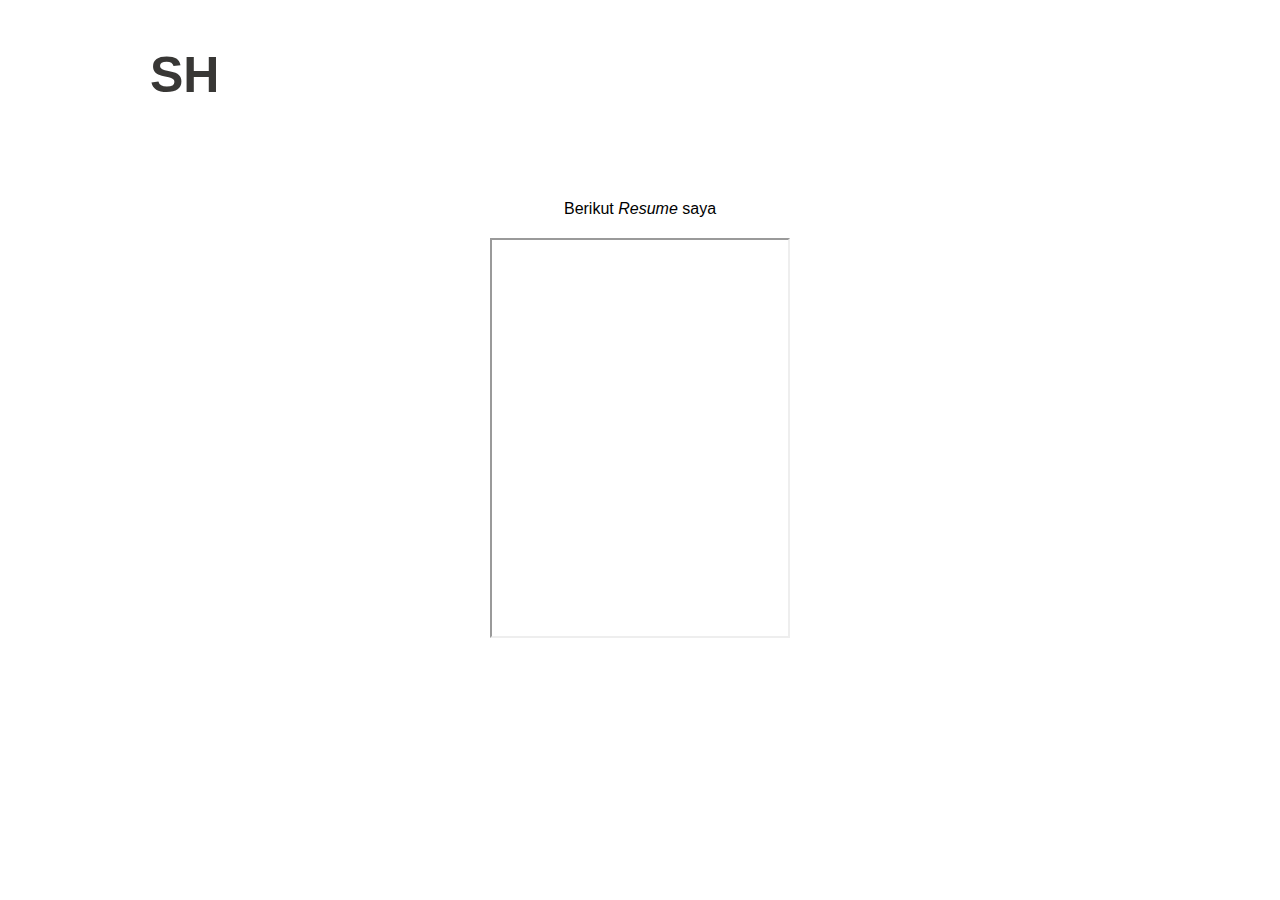
<file: CV.html>
<!DOCTYPE html>
<html lang="en">
<head>
    <meta charset="UTF-8">
    <meta name="viewport" content="width=device-width, initial-scale=1.0">
    <title>Portfolio Website-Keterampilan</title>
    <link rel="stylesheet" href="assets/styles/CV.css">
</head>
<body>
    <header>
        <nav class="navbar">
          <div class="container nav-wrapper">
            <a href="index.html" class="logo">SH</a>
          </div>
        </nav>
    </header>

    <main>
      <section class="CV-wrapper">
        <p>Berikut <span>Resume</span> saya</p>
        <div class="display-CV"><iframe src="https://drive.google.com/file/d/1znelBPT1ziQC8B3csXYboJmYEnrhVna8/preview" width="300" height="400" allow="autoplay"></iframe></div>
      </section>
    </main>

    <footer>

    </footer>
</body>
</html>
</file>
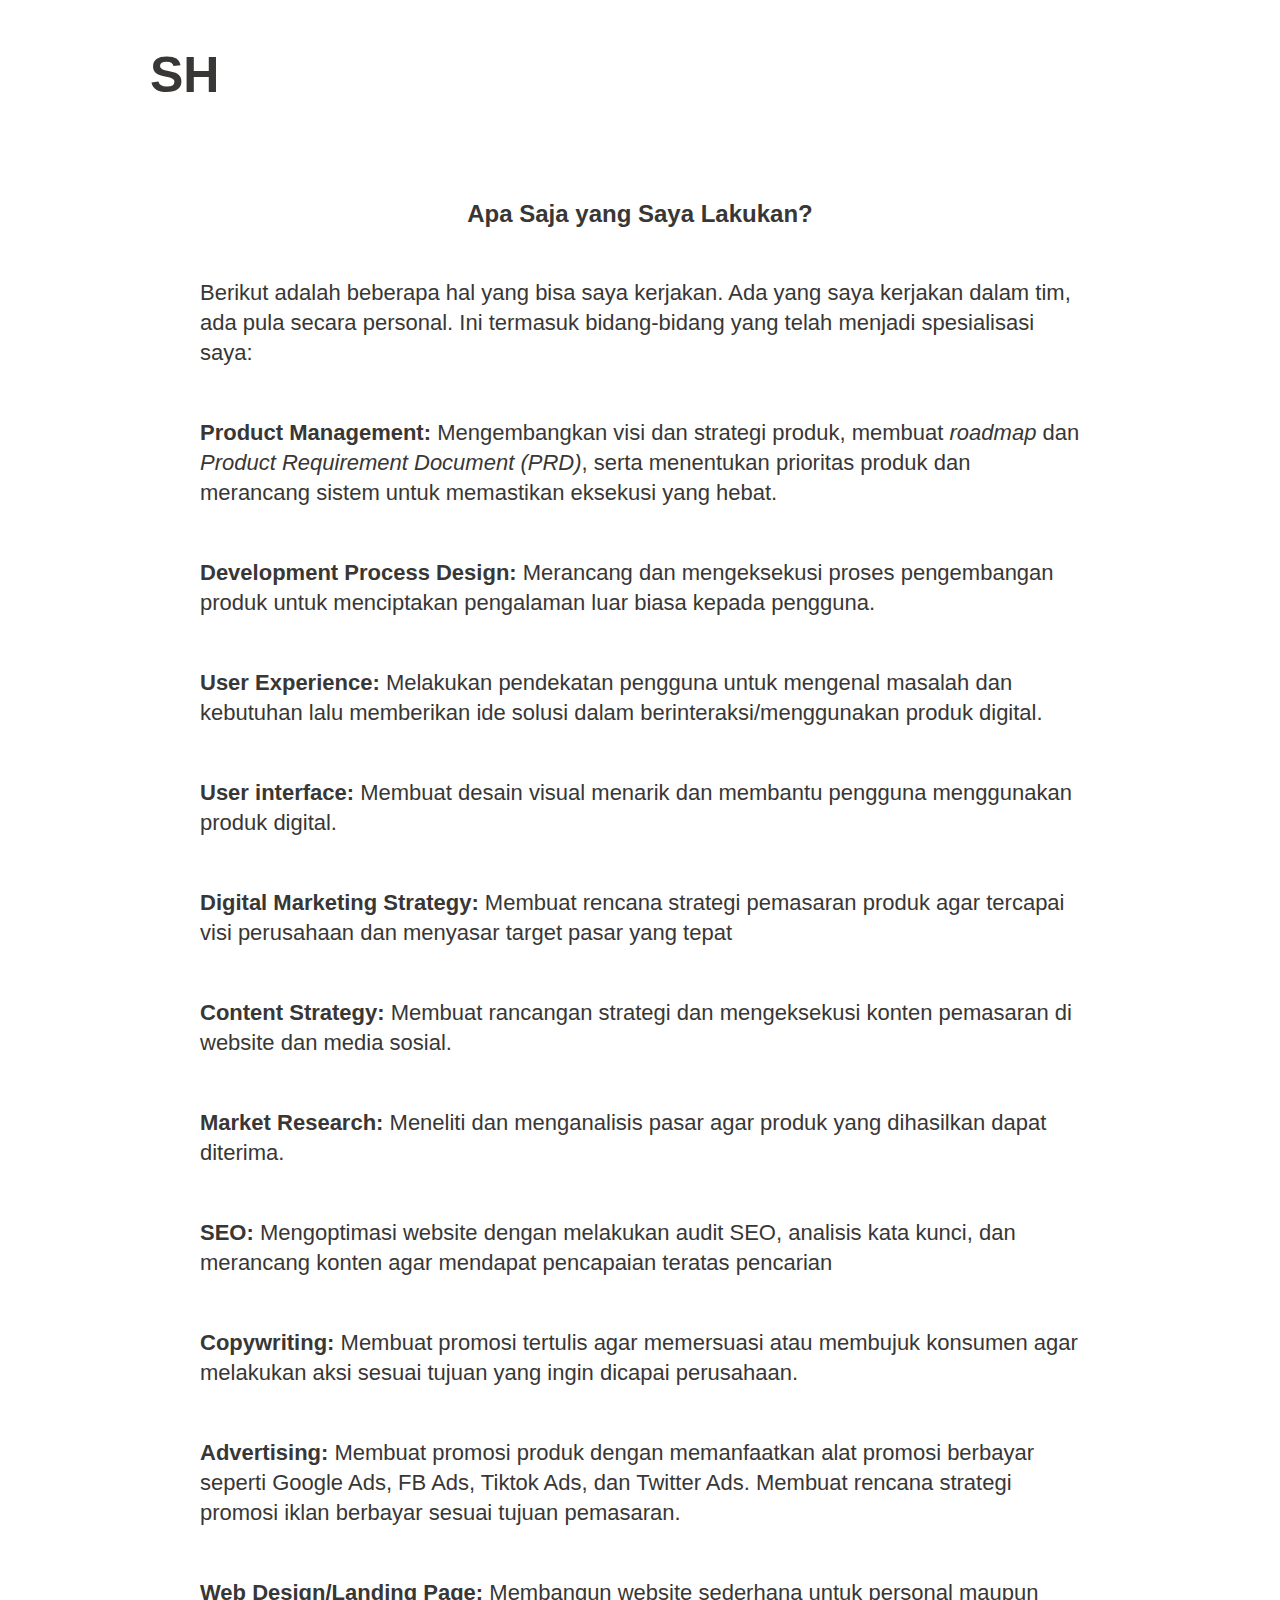
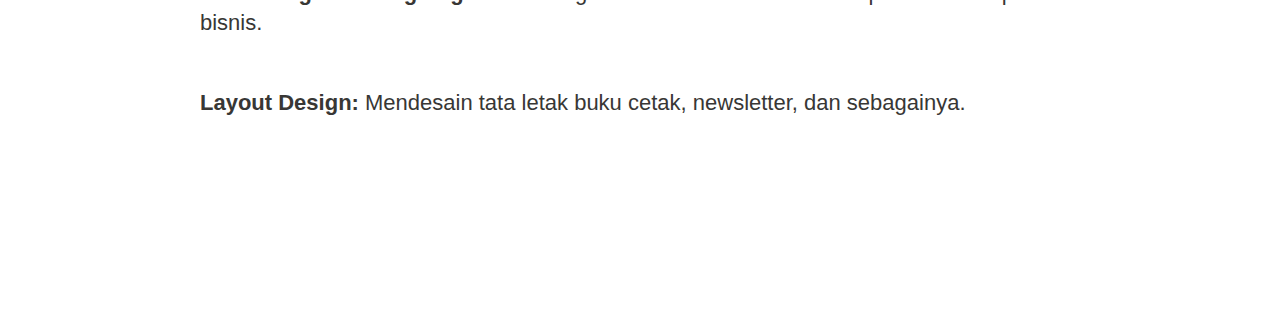
<file: Keterampilan.html>
<!DOCTYPE html>
<html lang="en">
<head>
    <meta charset="UTF-8">
    <meta name="viewport" content="width=device-width, initial-scale=1.0">
    <title>Portfolio Website-Keterampilan</title>
    <link rel="stylesheet" href="assets/styles/Keterampilan.css">
</head>
<body>
    <header>
        <nav class="navbar">
          <div class="container nav-wrapper">
            <a href="index.html" class="logo">SH</a>
          </div>
        </nav>
    </header>

    <main>
      <h1>Apa Saja yang Saya Lakukan?</h1>
      <div class="deskripsi">
        <p>Berikut adalah beberapa hal yang bisa saya kerjakan. Ada yang saya kerjakan dalam tim, ada pula secara personal. Ini termasuk bidang-bidang yang telah menjadi spesialisasi saya:</p>
        <ul class="daftar">
          <li class="keterampilan"><span class="jenis">Product Management:</span>  Mengembangkan visi dan strategi produk, membuat <span class="italic">roadmap</span> dan <span class="italic">Product Requirement Document (PRD)</span>, serta menentukan prioritas produk dan merancang sistem untuk memastikan eksekusi yang hebat.</li>
          <li class="keterampilan"><span class="jenis">Development Process Design:</span> Merancang dan mengeksekusi proses pengembangan produk untuk menciptakan pengalaman luar biasa kepada pengguna.</li>
          <li class="keterampilan"><span class="jenis">User Experience:</span> Melakukan pendekatan pengguna untuk mengenal masalah dan kebutuhan lalu memberikan ide solusi dalam berinteraksi/menggunakan produk digital.</li>
          <li class="keterampilan"><span class="jenis">User interface:</span> Membuat desain visual menarik dan membantu pengguna menggunakan produk digital. </li>
          <li class="keterampilan"><span class="jenis">Digital Marketing Strategy:</span> Membuat rencana strategi pemasaran produk agar tercapai visi perusahaan dan menyasar target pasar yang tepat </li>
          <li class="keterampilan"><span class="jenis">Content Strategy:</span> Membuat rancangan strategi dan mengeksekusi konten pemasaran di website dan media sosial. </li>
          <li class="keterampilan"><span class="jenis">Market Research:</span> Meneliti dan menganalisis pasar agar produk yang dihasilkan dapat diterima. </li>
          <li class="keterampilan"><span class="jenis">SEO:</span> Mengoptimasi website dengan melakukan audit SEO, analisis kata kunci, dan merancang konten agar mendapat pencapaian teratas pencarian </li>
          <li class="keterampilan"><span class="jenis">Copywriting:</span> Membuat promosi tertulis agar memersuasi atau membujuk konsumen agar melakukan aksi sesuai tujuan yang ingin dicapai perusahaan.</li>
          <li class="keterampilan"><span class="jenis">Advertising:</span> Membuat promosi produk dengan memanfaatkan alat promosi berbayar seperti Google Ads, FB Ads, Tiktok Ads, dan Twitter Ads. Membuat rencana strategi promosi iklan berbayar sesuai tujuan pemasaran.  </li>
          <li class="keterampilan"><span class="jenis">Web Design/Landing Page:</span> Membangun website sederhana untuk personal maupun bisnis. </li>
          <li class="keterampilan"><span class="jenis">Layout Design:</span> Mendesain tata letak buku cetak, newsletter, dan sebagainya. </li>
        </ul>
      </div>
    </main>
</body>
</html>
</file>
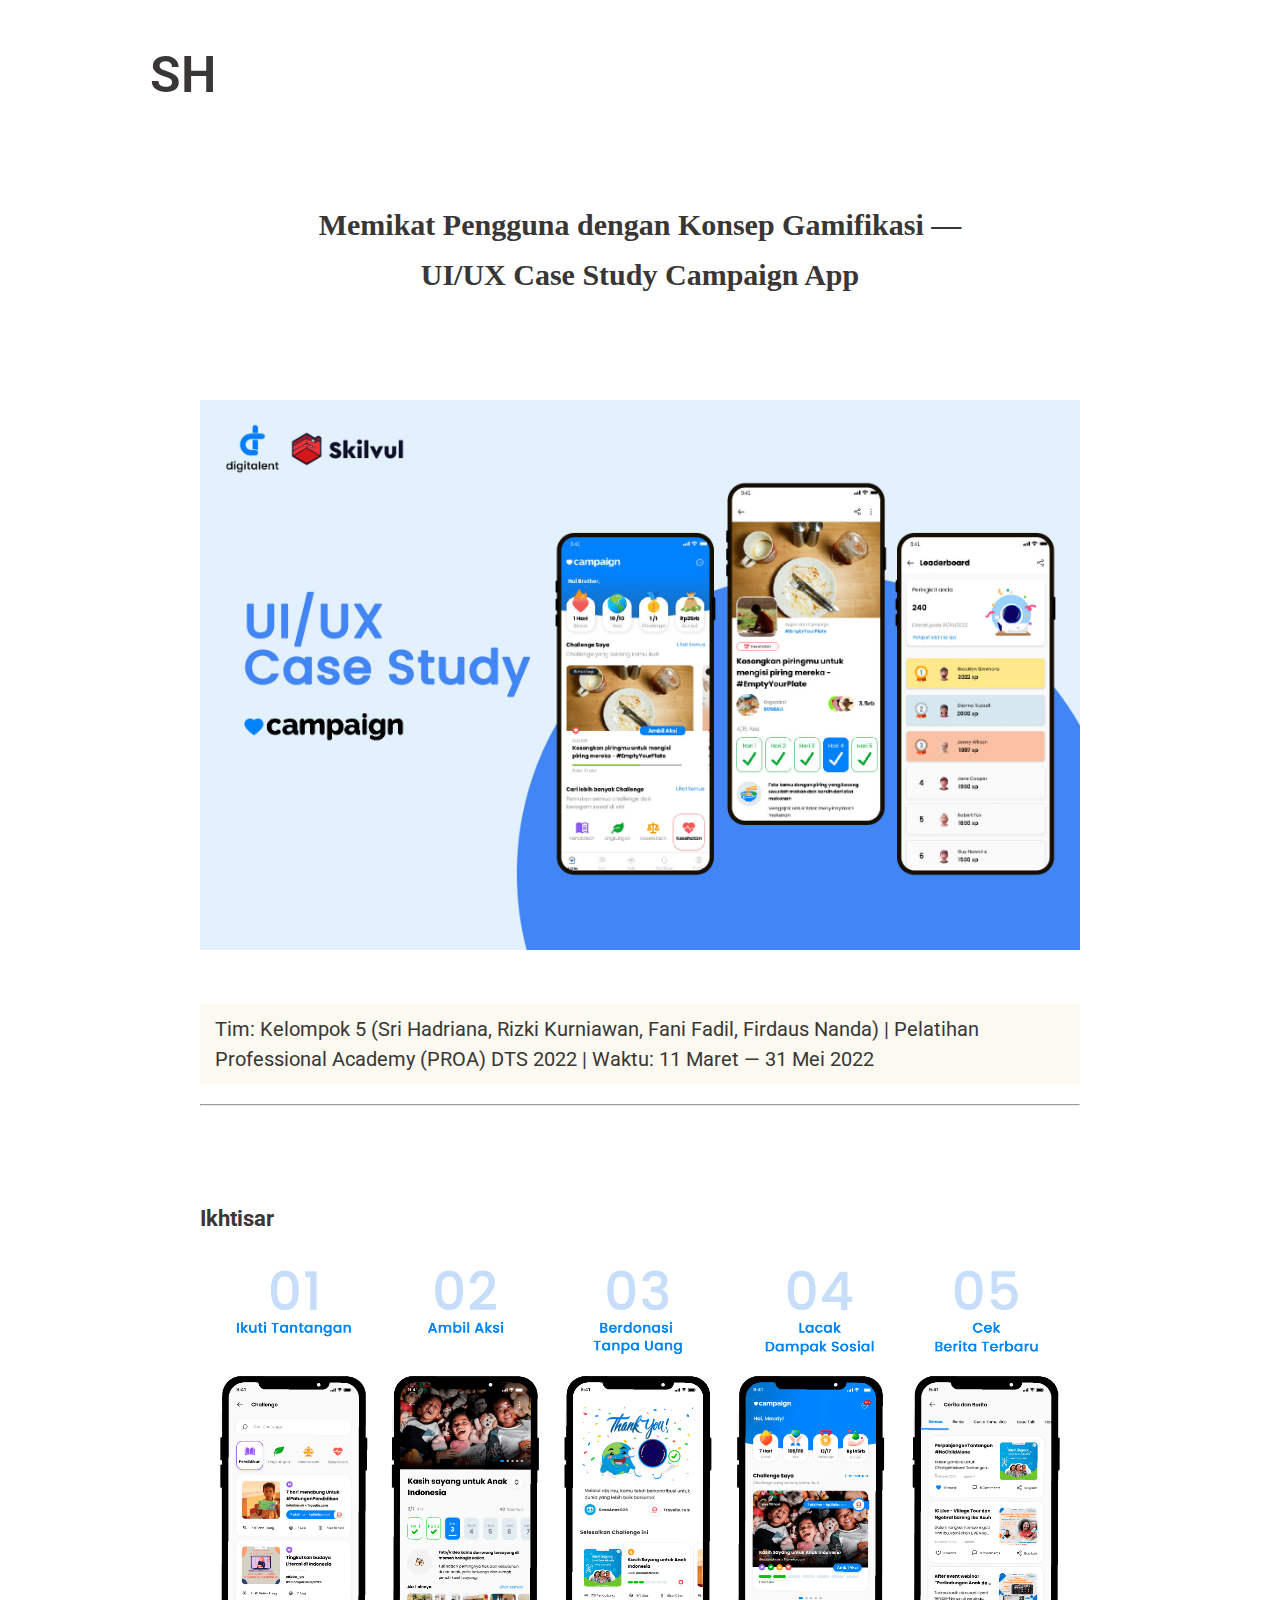
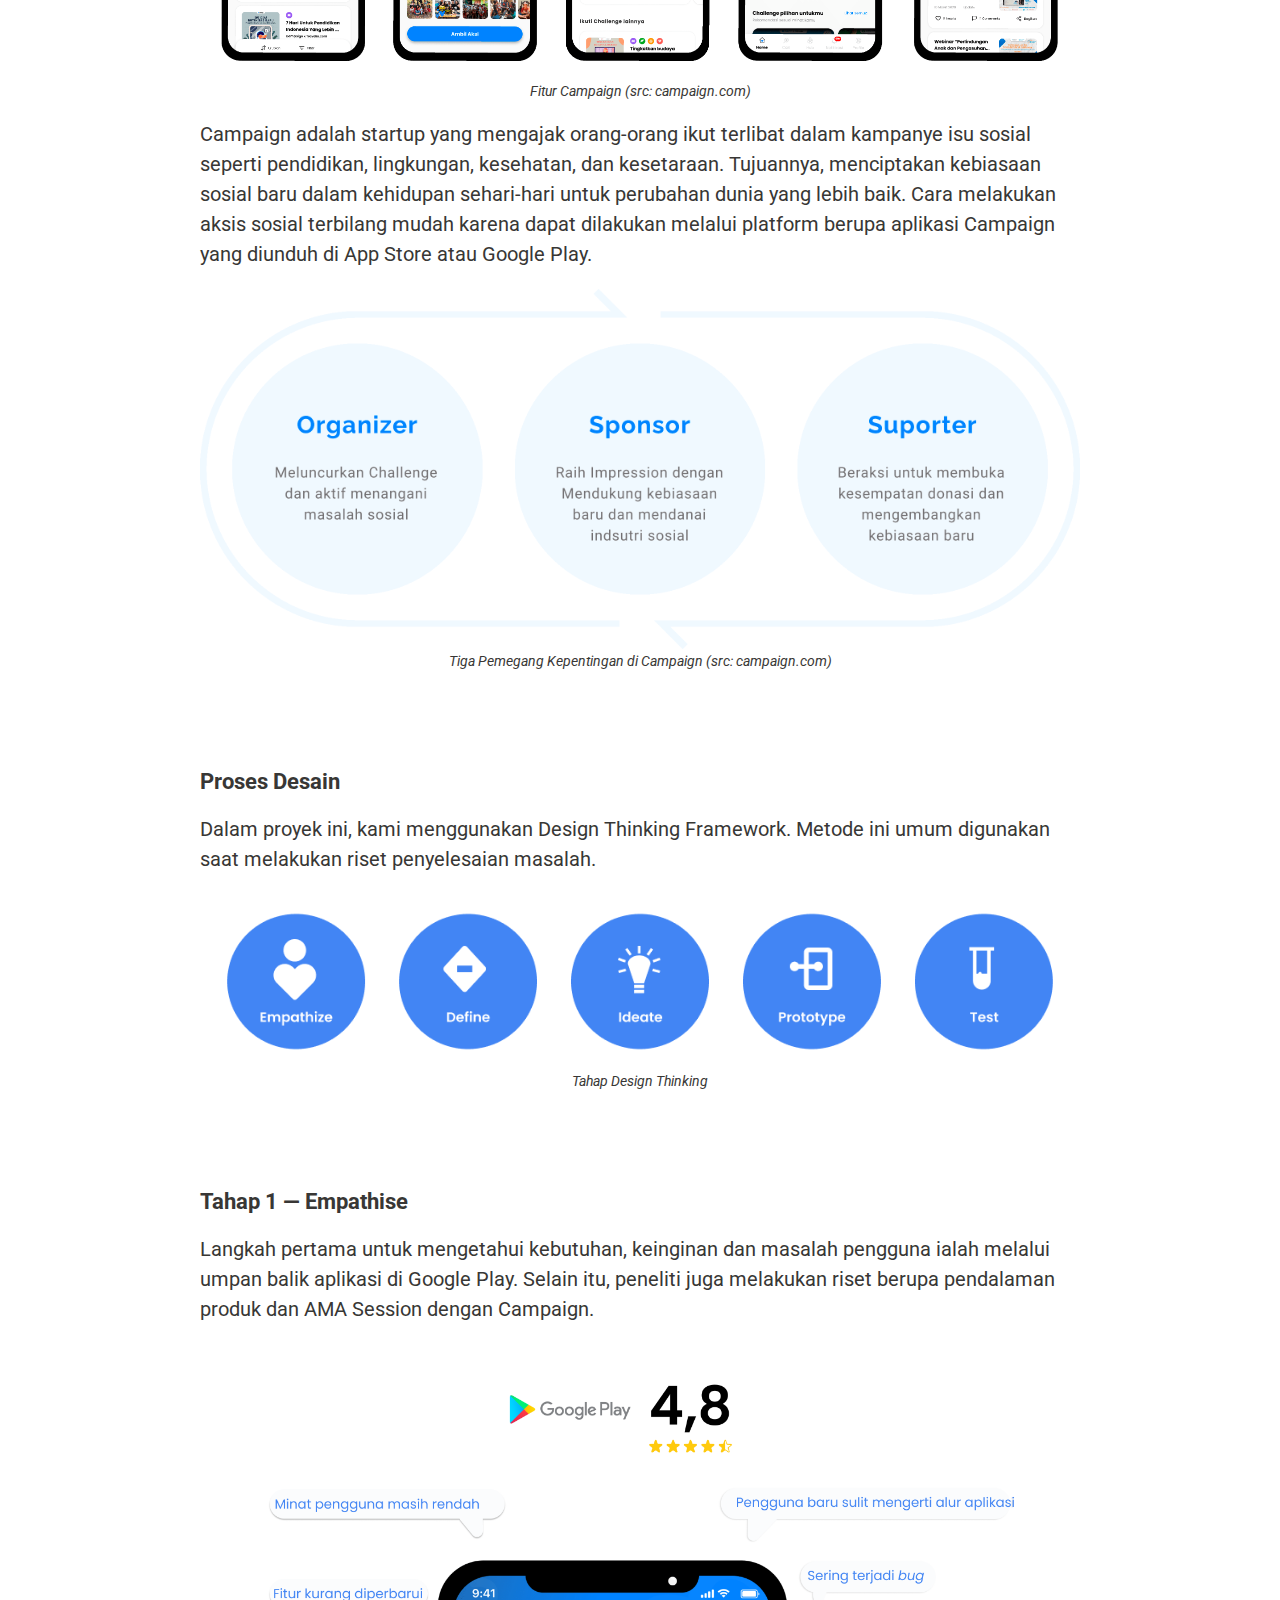
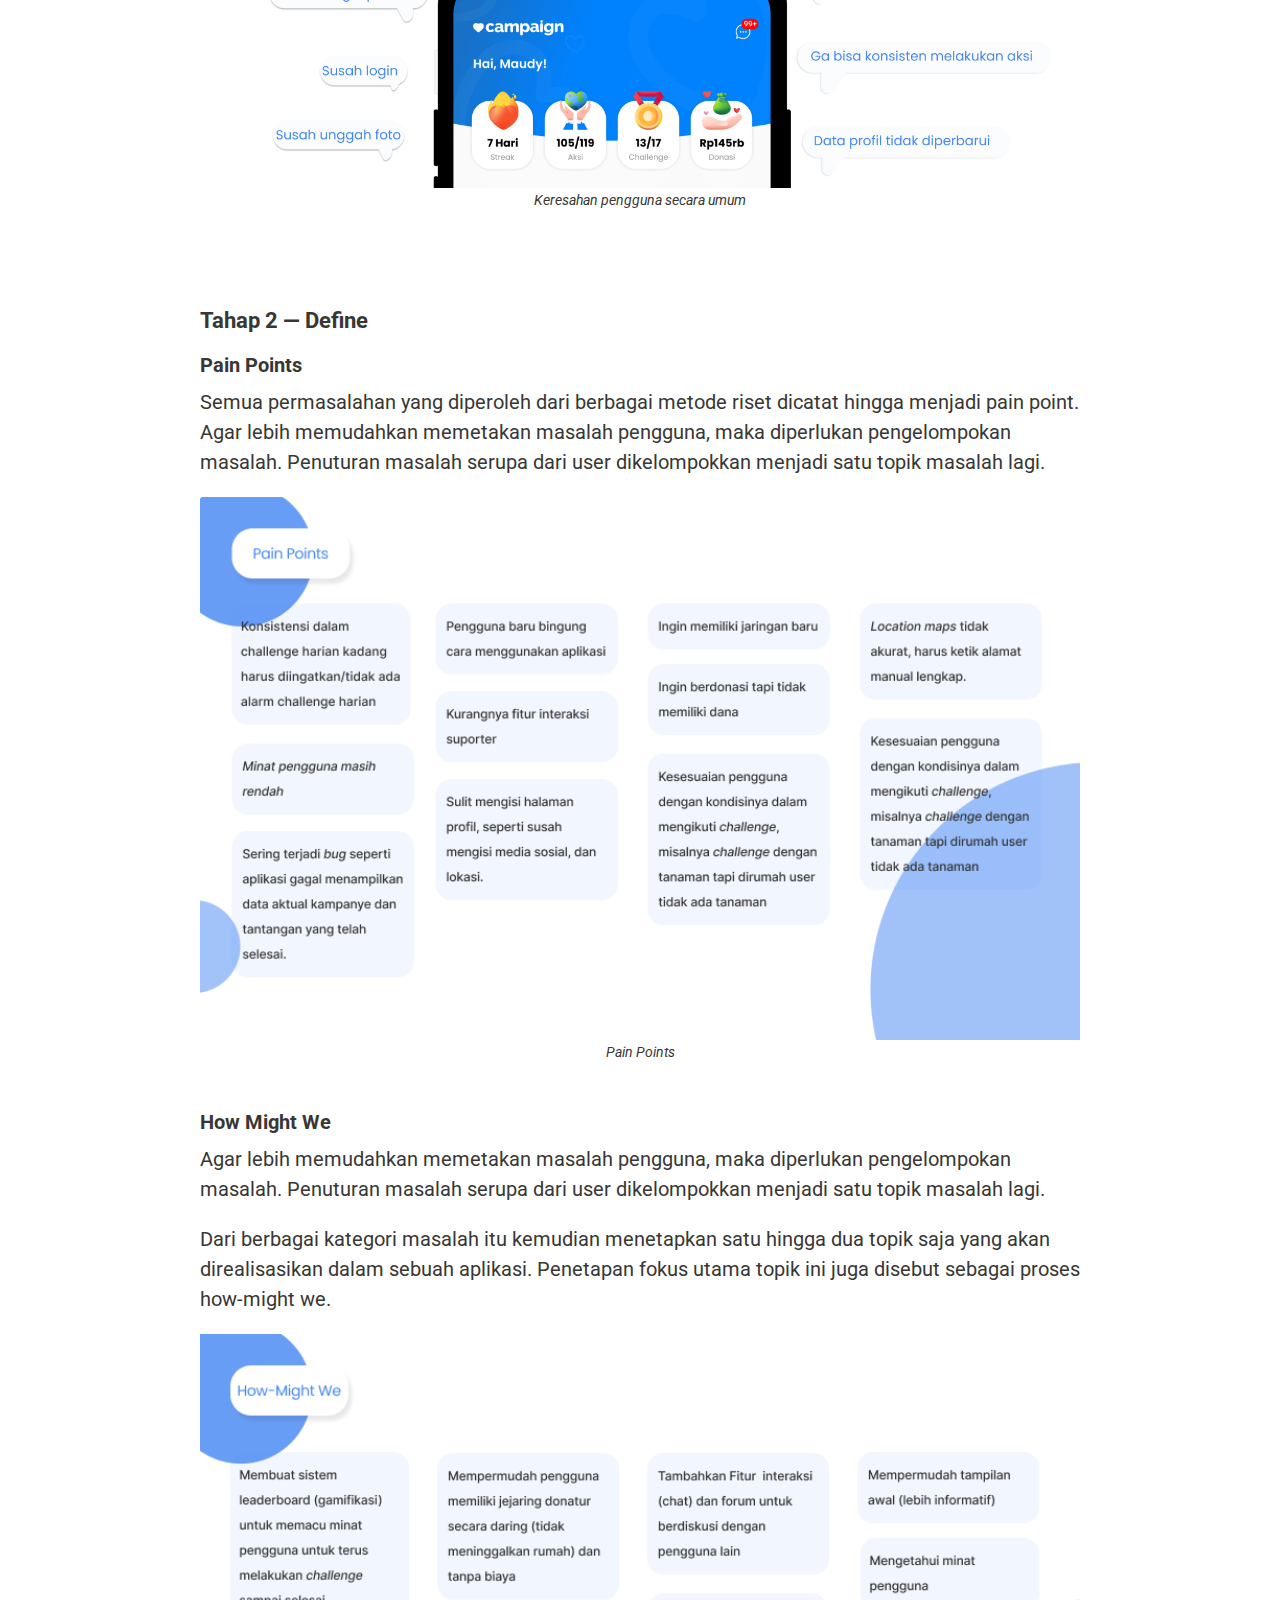
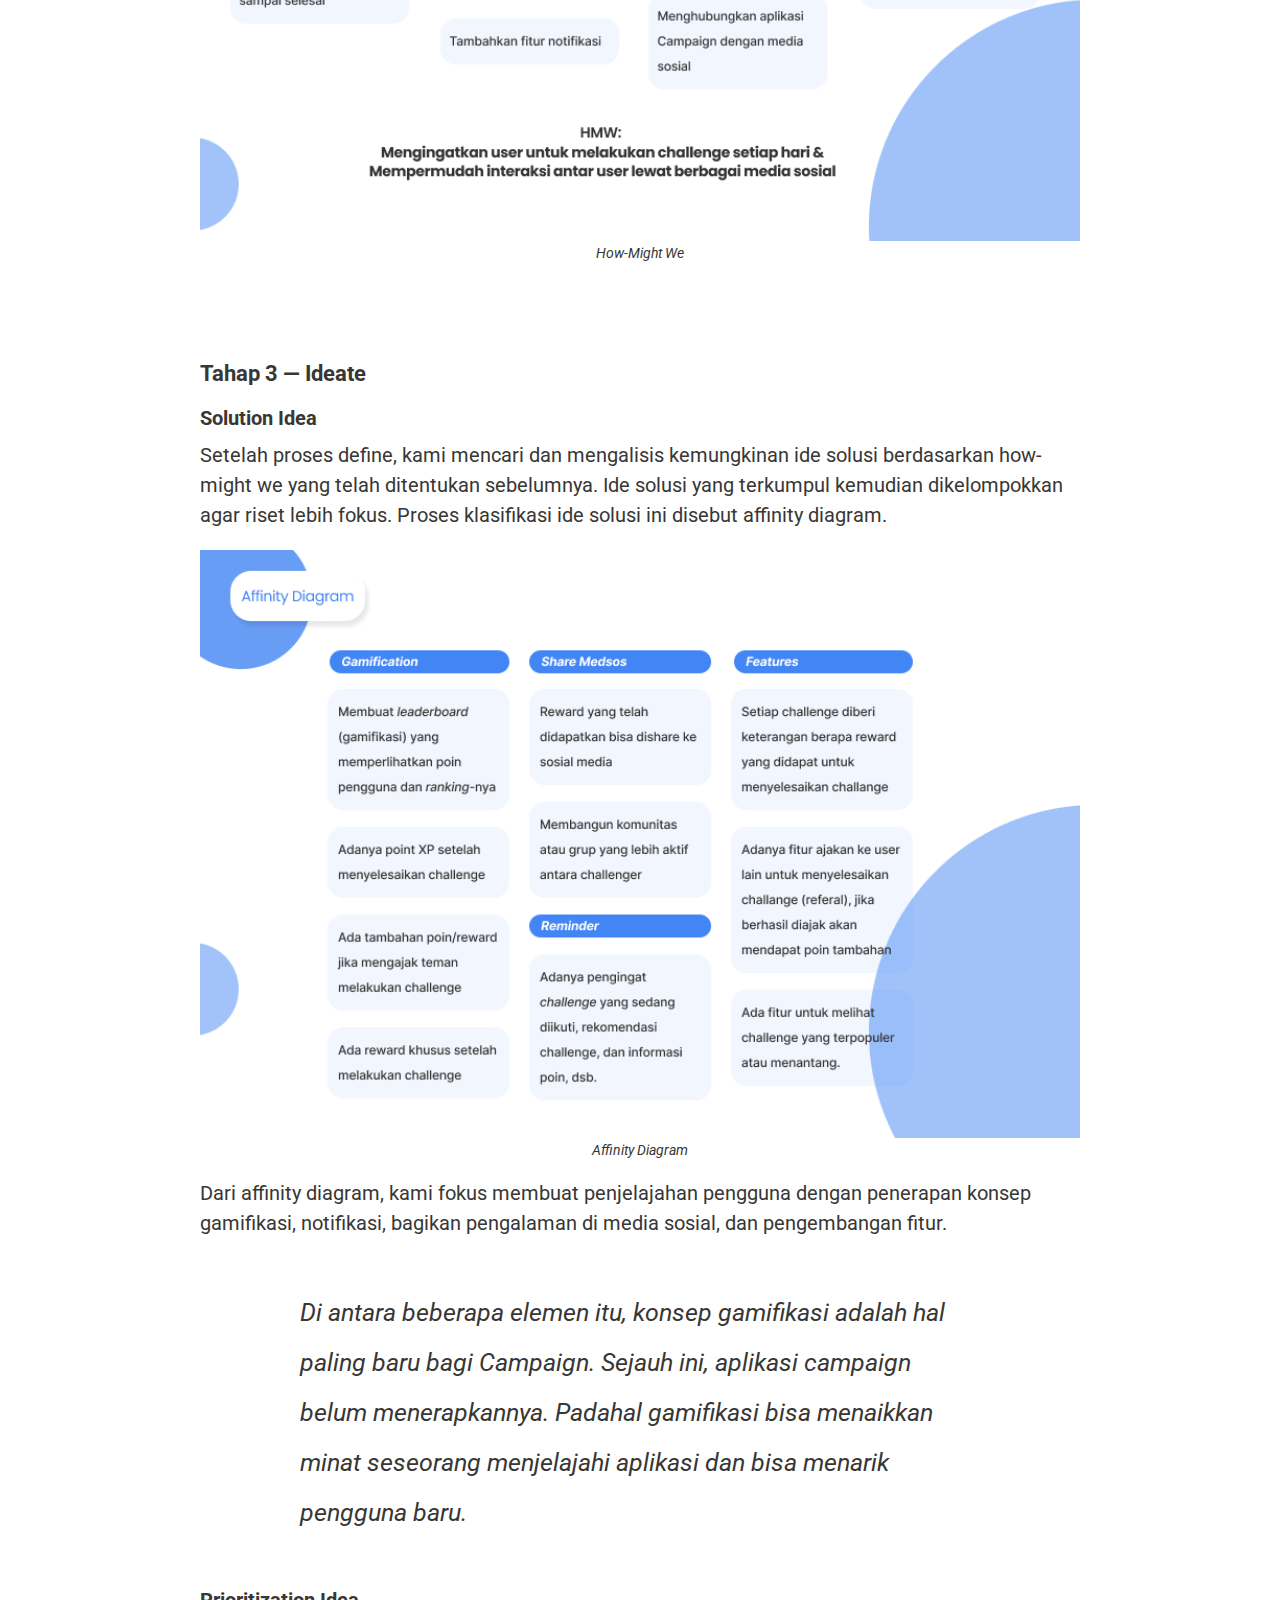
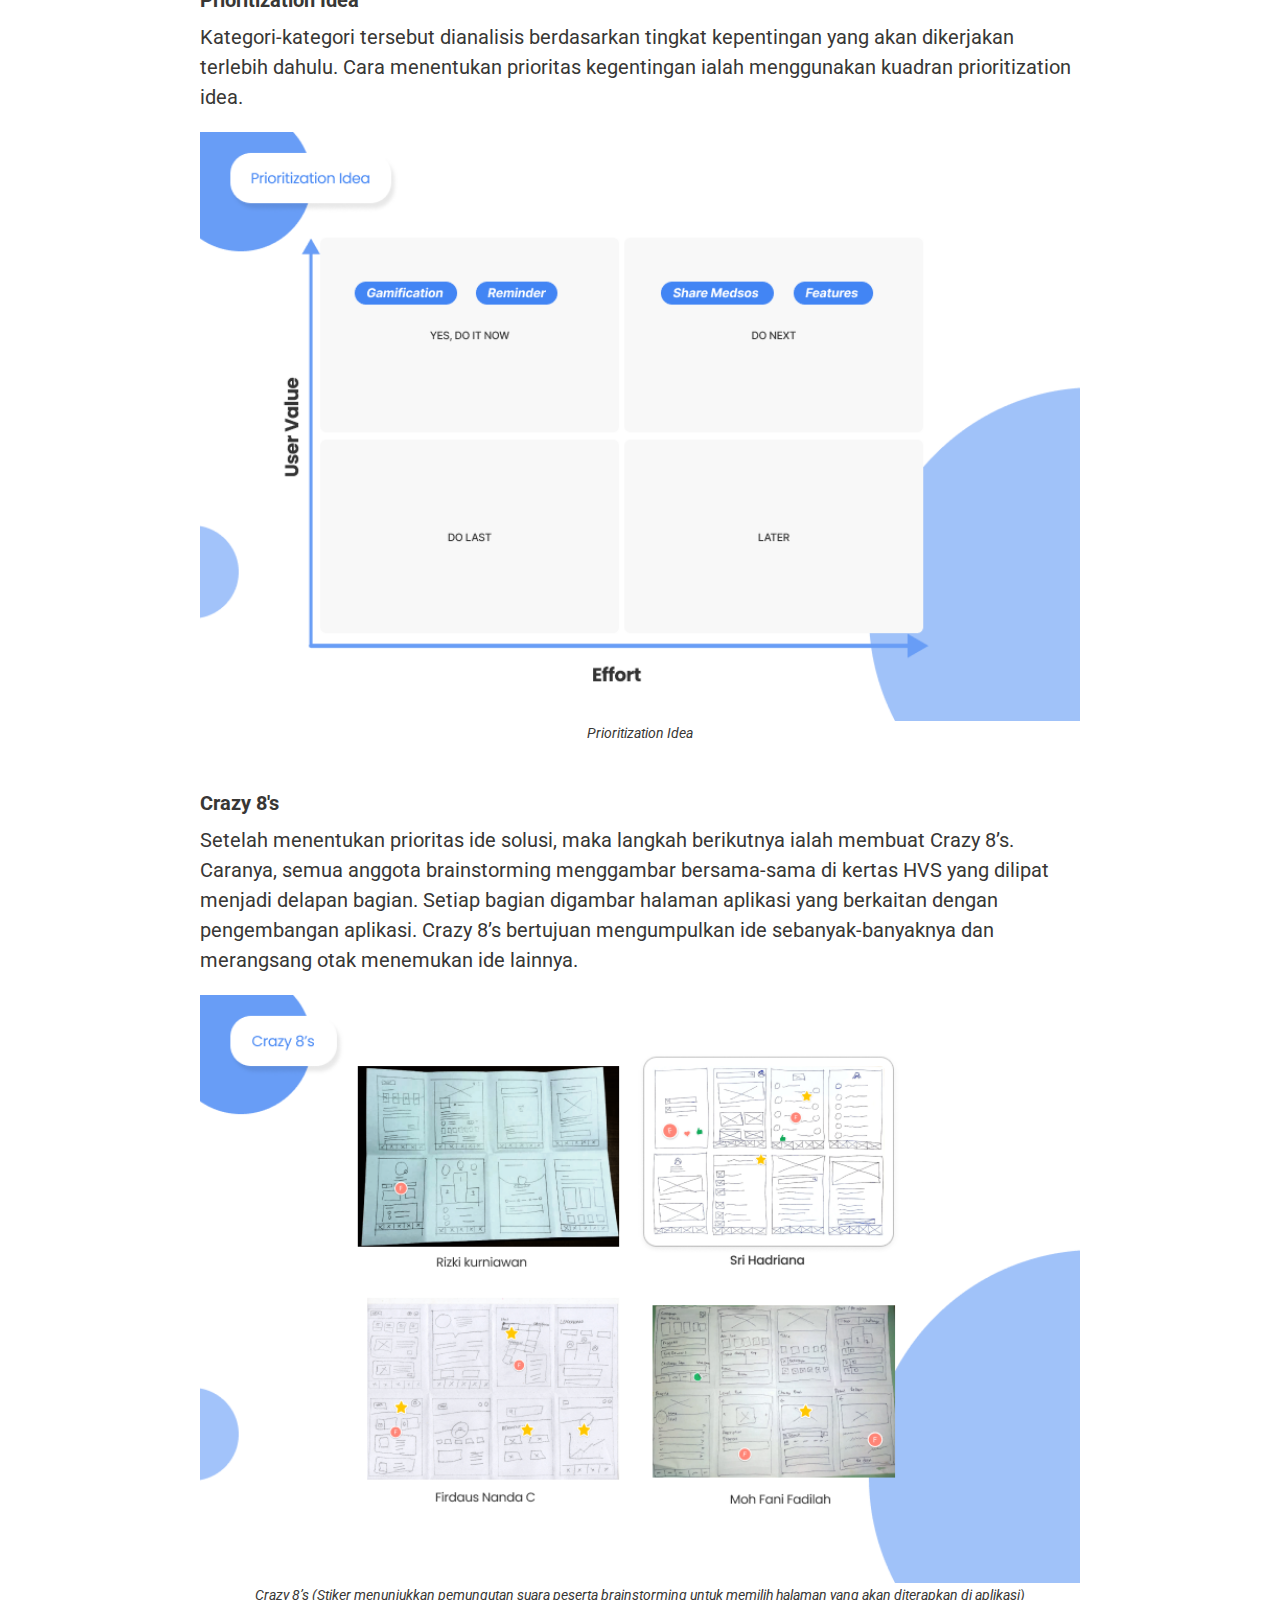
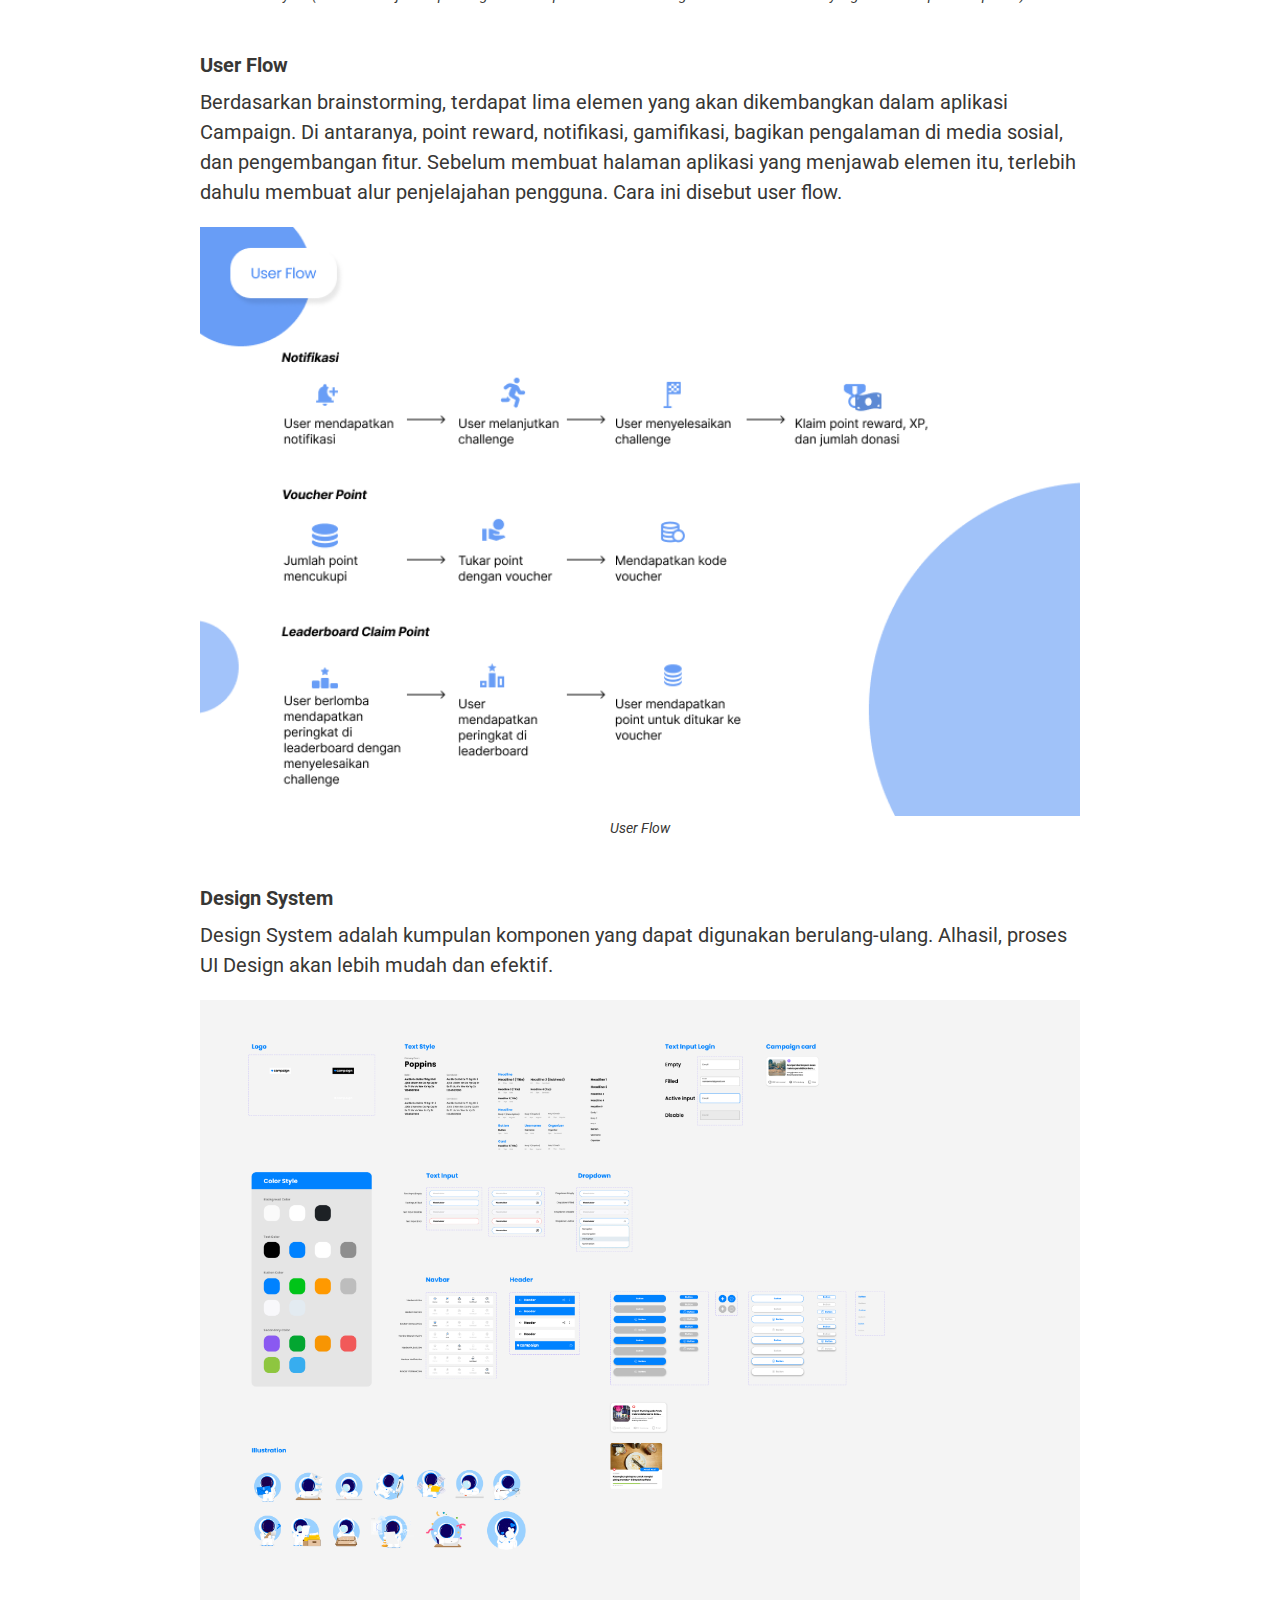
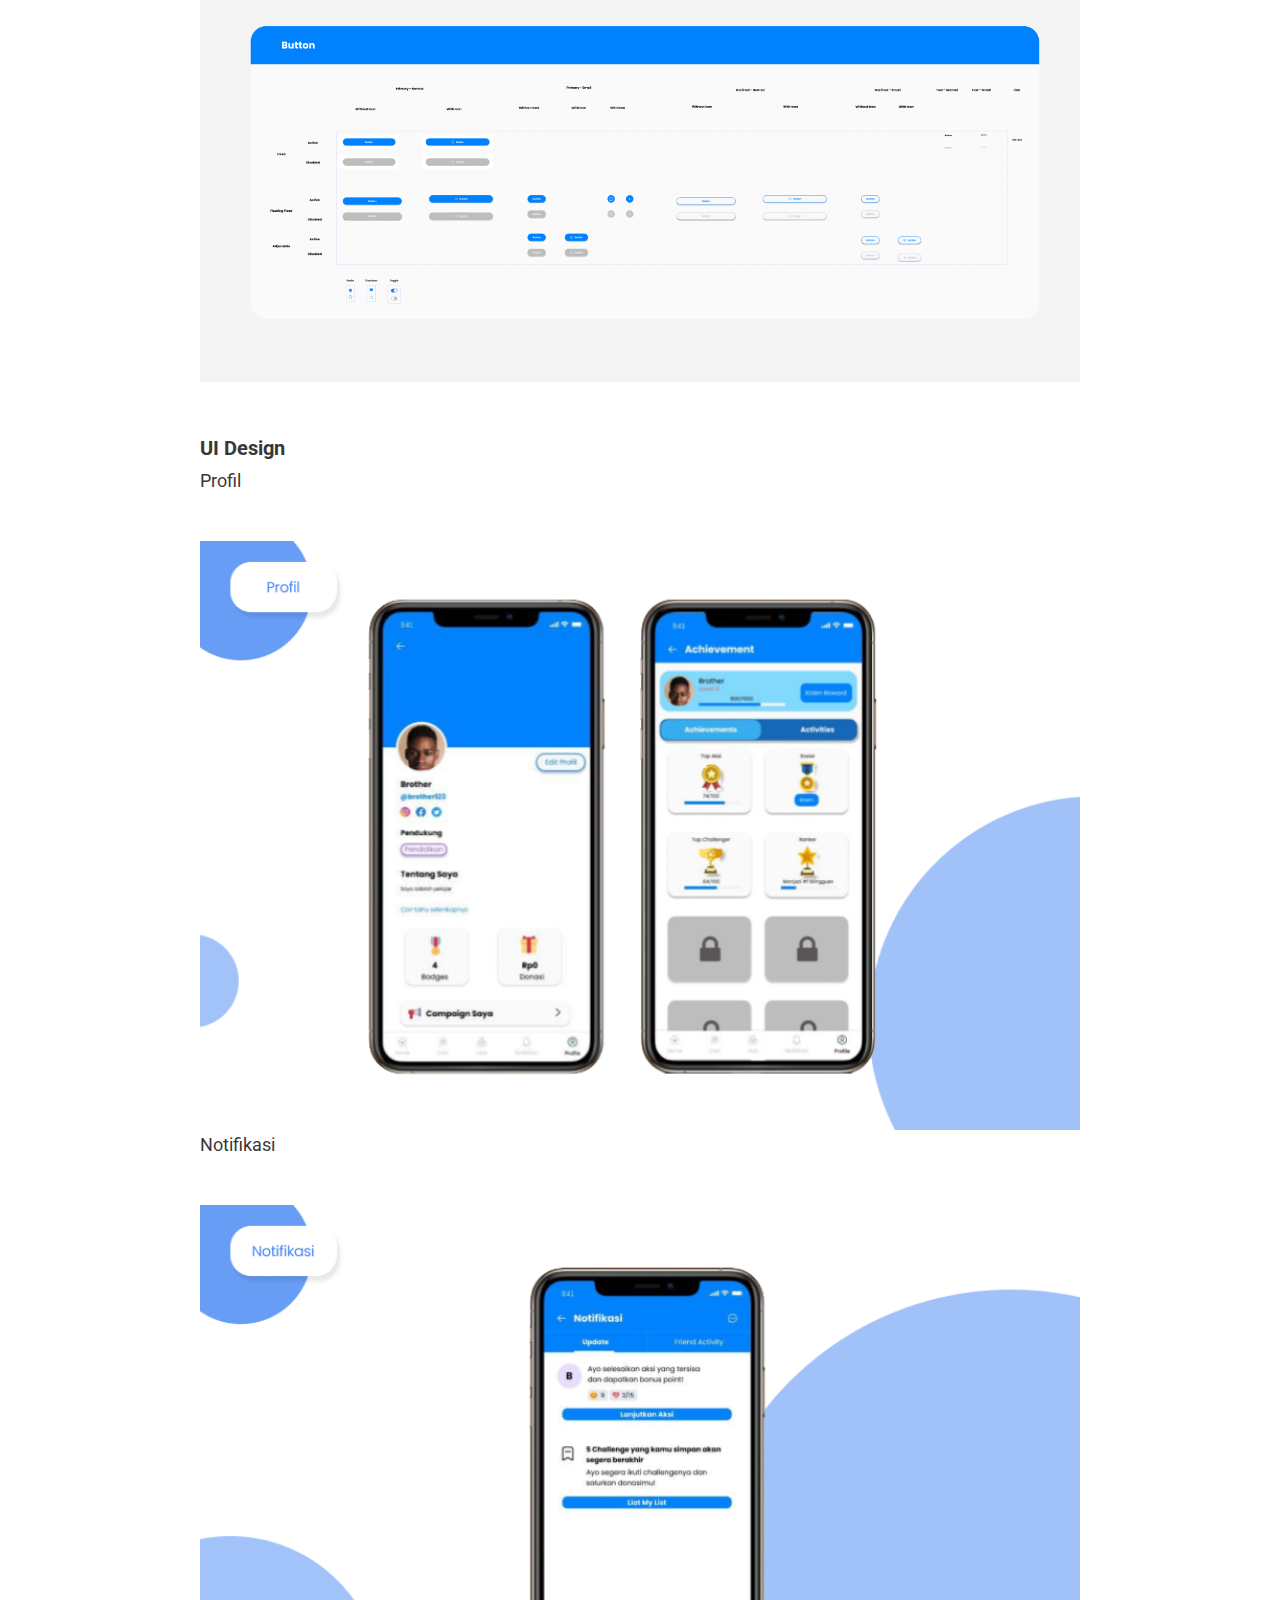
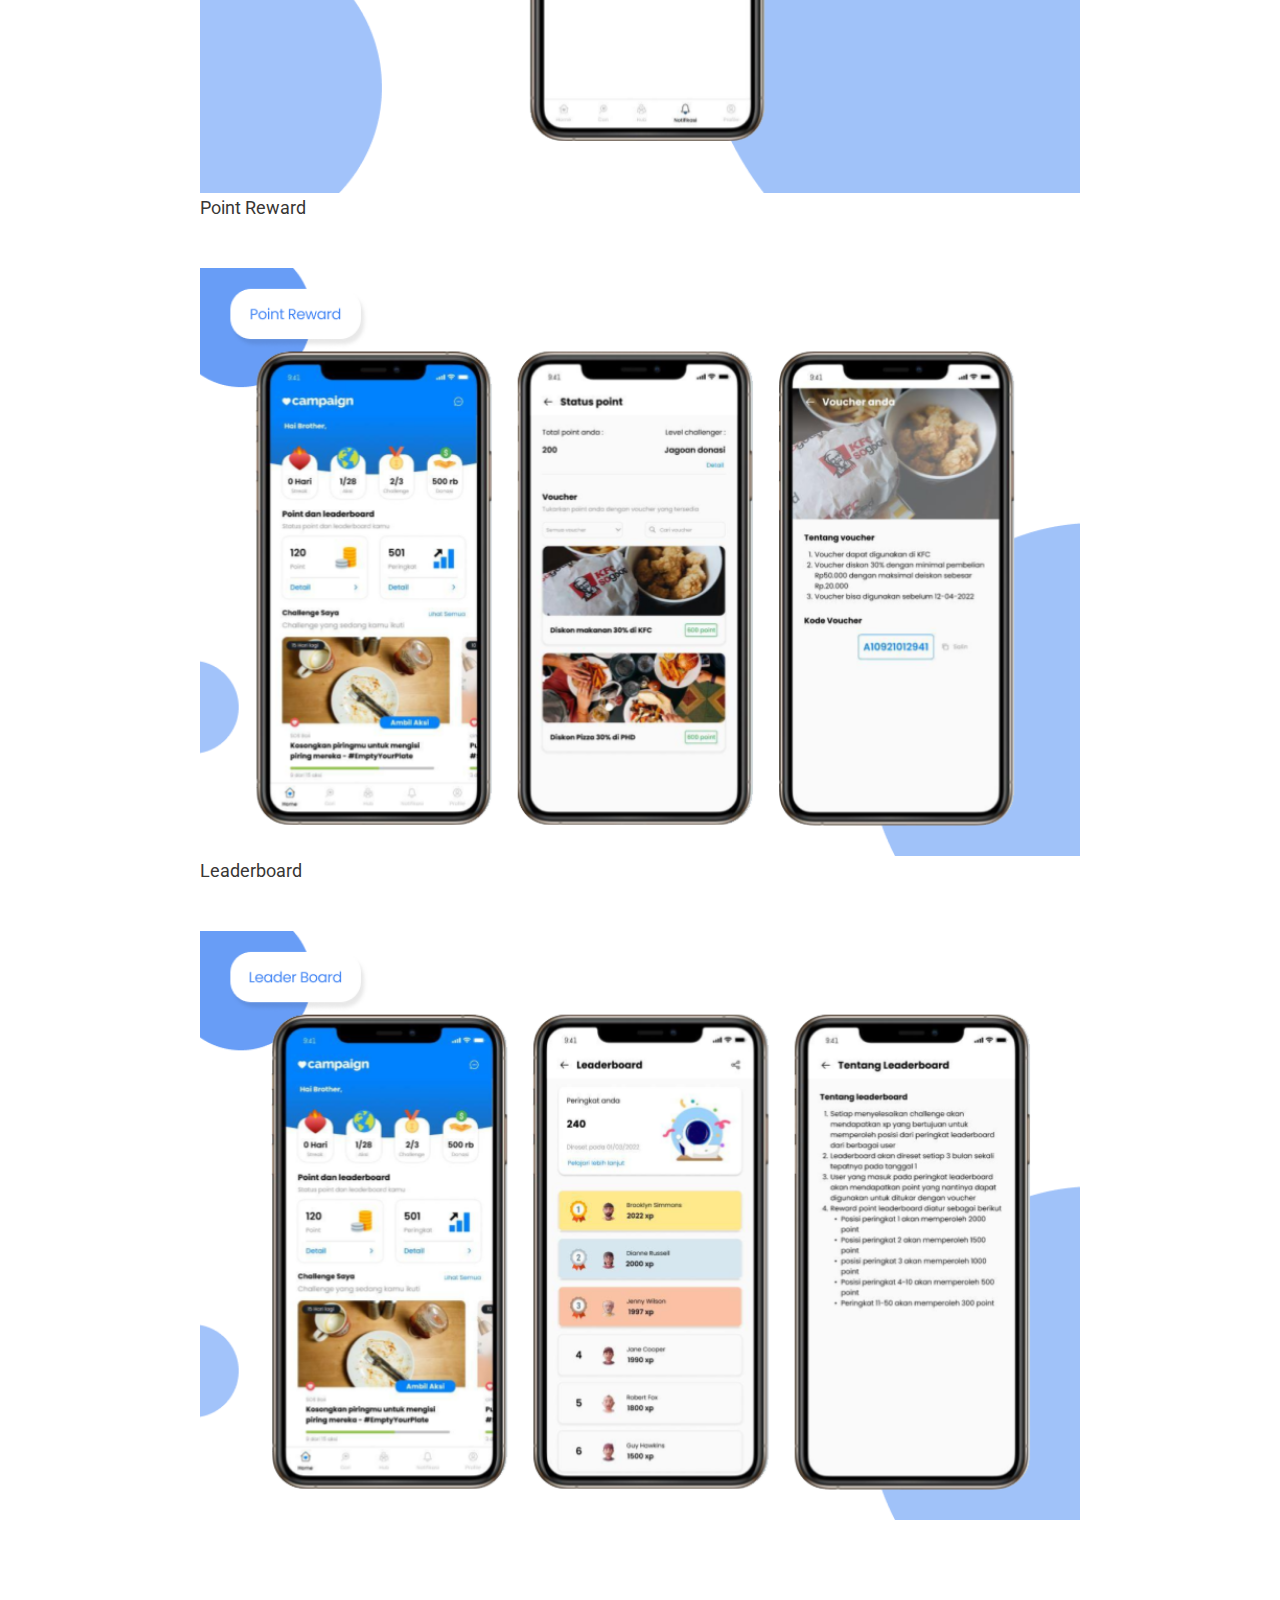
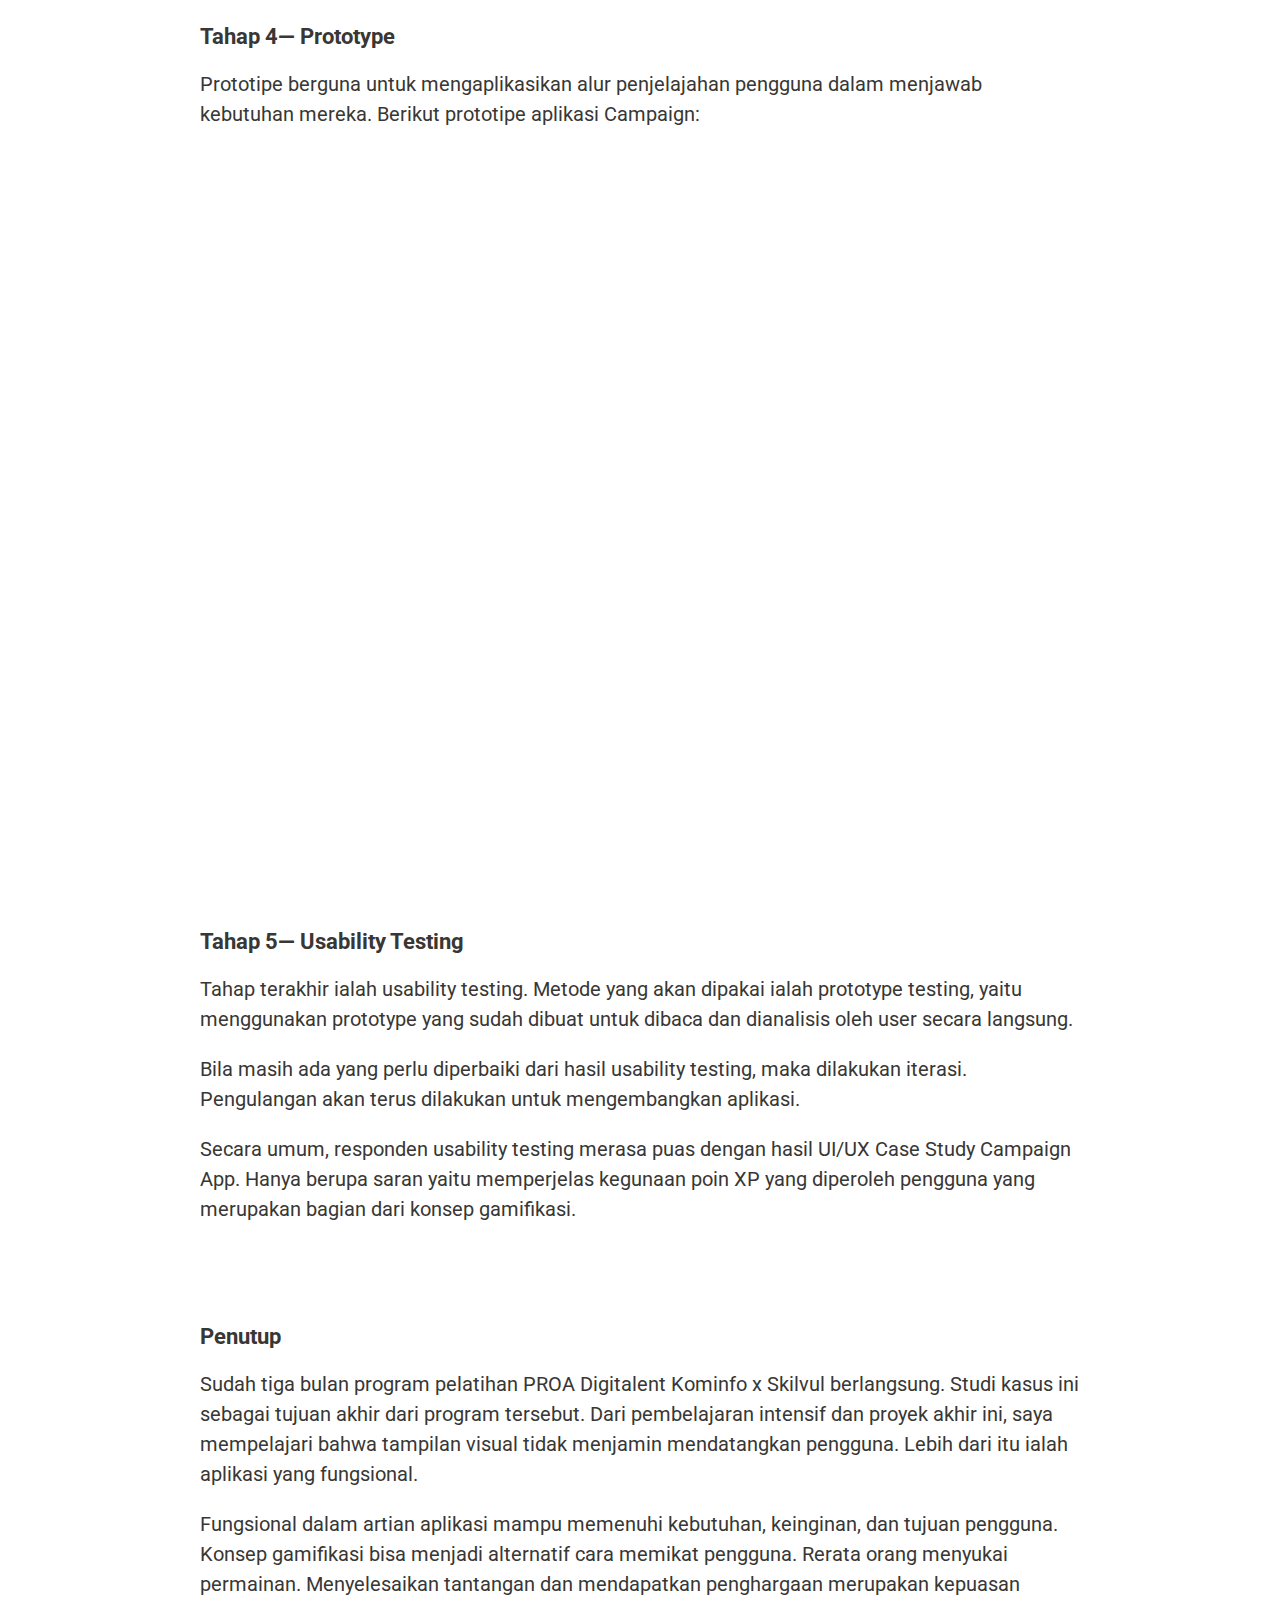
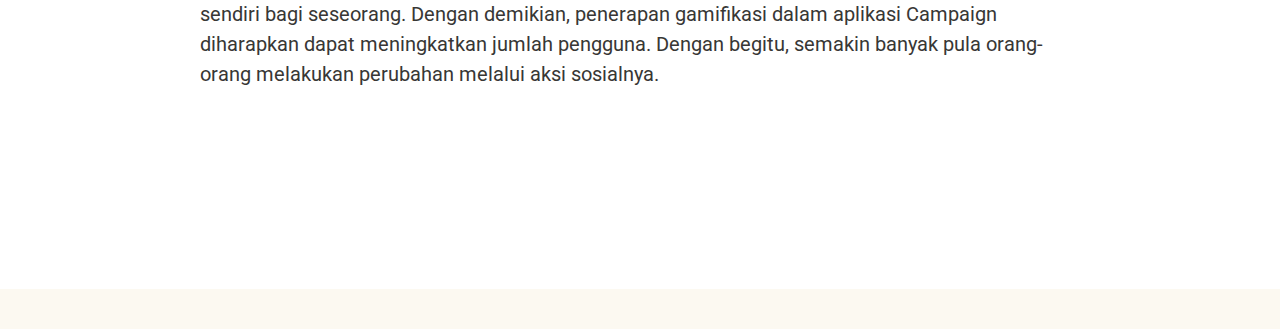
<file: Studi-Kasus-Campaign.html>
<!DOCTYPE html>
<html lang="en">
<head>
    <meta charset="UTF-8">
    <meta name="viewport" content="width=device-width, initial-scale=1.0">
    <title>Studi Kasus Campaign</title>
    <link rel="stylesheet" href="assets/styles/Studi-Kasus.css">
</head>
<body>
    <header>
        <nav class="navbar">
          <div class="container nav-wrapper">
            <a href="index.html" class="logo">SH</a>
          </div>
        </nav>
    </header>

    <main>
        <h1>Memikat Pengguna dengan Konsep Gamifikasi — UI/UX Case Study Campaign App</h1>
        <section class="cover">
            <img src="assets/images/Campaign/cover.jpg" alt="cover" class="cover-image">
            <div class="disclaimer-wrapper">
                <p class="deskripsi disclaimer">Tim: Kelompok 5 (Sri Hadriana, Rizki Kurniawan, Fani Fadil, Firdaus Nanda) | Pelatihan Professional Academy (PROA) DTS 2022 | Waktu: 11 Maret — 31 Mei 2022</p>
                <hr>
            </div> 
        </section>

        <section class="container ikhtisar">
            <h2>Ikhtisar</h2>
            <img src="assets/images/Campaign/fitur campaign.png" alt="fitur" class="featured-image">
            <p class="keterangan">Fitur Campaign (src: campaign.com)</p>
            <p class="deskripsi">Campaign adalah startup yang mengajak orang-orang ikut terlibat dalam kampanye isu sosial seperti pendidikan, lingkungan, kesehatan, dan kesetaraan. Tujuannya, menciptakan kebiasaan sosial baru dalam kehidupan sehari-hari untuk perubahan dunia yang lebih baik. Cara melakukan aksis sosial terbilang mudah karena dapat dilakukan melalui platform berupa aplikasi Campaign yang diunduh di App Store atau Google Play.</p>
            <img src="assets/images/Campaign/stakeholder Campaign.png" alt="stakeholder" class="featured-image">
            <p class="keterangan">Tiga Pemegang Kepentingan di Campaign (src: campaign.com)</p>
        </section>

        <section class="container proses-desain">
            <h2>Proses Desain</h2>
            <p class="deskripsi">Dalam proyek ini, kami menggunakan Design Thinking Framework. Metode ini umum digunakan saat melakukan riset penyelesaian masalah.</p>
            <img src="assets/images/Campaign/deisgn thinking.png" alt="design thinking" class="featured-image">
            <p class="keterangan">Tahap Design Thinking</p>
        </section>

        <section class="container tahap-1">
            <h2>Tahap 1 — Empathise</h2>
            <p class="deskripsi">Langkah pertama untuk mengetahui kebutuhan, keinginan dan masalah pengguna ialah melalui umpan balik aplikasi di Google Play. Selain itu, peneliti juga melakukan riset berupa pendalaman produk dan AMA Session dengan Campaign.</p>
            <img src="assets/images/Campaign/Pain point pengguna.png" alt="pain point" class="featured-image">
            <p class="keterangan">Keresahan pengguna secara umum</p>
        </section>

        <section class="container tahap-2">
            <h2>Tahap 2 — Define</h2>
            <div class="subcontainer pain-points">
                <h3>Pain Points</h3>
                <p class="deskripsi">Semua permasalahan yang diperoleh dari berbagai metode riset dicatat hingga menjadi pain point. Agar lebih memudahkan memetakan masalah pengguna, maka diperlukan pengelompokan masalah. Penuturan masalah serupa dari user dikelompokkan menjadi satu topik masalah lagi.</p>
                <img src="assets/images/Campaign/Pain Points.png" alt="pain point" class="featured-image">
                <p class="keterangan">Pain Points</p>
            </div>
            <div class="subcontainer hmw">
                <h3>How Might We</h3>
                <p class="deskripsi">Agar lebih memudahkan memetakan masalah pengguna, maka diperlukan pengelompokan masalah. Penuturan masalah serupa dari user dikelompokkan menjadi satu topik masalah lagi.</p>
                <p class="deskripsi">Dari berbagai kategori masalah itu kemudian menetapkan satu hingga dua topik saja yang akan direalisasikan dalam sebuah aplikasi. Penetapan fokus utama topik ini juga disebut sebagai proses how-might we.</p>
                <img src="assets/images/Campaign/HMW.png" alt="how-might we" class="featured-image">
                <p class="keterangan">How-Might We</p>
            </div>
        </section>

        <section class="container tahap-3">
            <h2>Tahap 3 — Ideate</h2>
            <div class="subcontainer idea">
                <h3>Solution Idea</h3>
                <p class="deskripsi">Setelah proses define, kami mencari dan mengalisis kemungkinan ide solusi berdasarkan how-might we yang telah ditentukan sebelumnya. Ide solusi yang terkumpul kemudian dikelompokkan agar riset lebih fokus. Proses klasifikasi ide solusi ini disebut affinity diagram.</p>
                <img src="assets/images/Campaign/Affinity Diagram.png" alt="affinity diagram" class="featured-image">
                <p class="keterangan">Affinity Diagram</p>
                <p class="deskripsi">Dari affinity diagram, kami fokus membuat penjelajahan pengguna dengan penerapan konsep gamifikasi, notifikasi, bagikan pengalaman di media sosial, dan pengembangan fitur.</p>
                <p class="quote">Di antara beberapa elemen itu, konsep gamifikasi adalah hal paling baru bagi Campaign. Sejauh ini, aplikasi campaign belum menerapkannya. Padahal gamifikasi bisa menaikkan minat seseorang menjelajahi aplikasi dan bisa menarik pengguna baru.</p>
            </div>

            <div class="subcontainer prio-idea">
                <h3>Prioritization Idea</h3>
                <p class="deskripsi">Kategori-kategori tersebut dianalisis berdasarkan tingkat kepentingan yang akan dikerjakan terlebih dahulu. Cara menentukan prioritas kegentingan ialah menggunakan kuadran prioritization idea.</p>
                <img src="assets/images/Campaign/Prioritization idea.png" alt="prioritization idea" class="featured-image">
                <p class="keterangan">Prioritization Idea</p>
            </div>

            <div class="subcontainer crazy">
                <h3>Crazy 8's</h3>
                <p class="deskripsi">Setelah menentukan prioritas ide solusi, maka langkah berikutnya ialah membuat Crazy 8’s. Caranya, semua anggota brainstorming menggambar bersama-sama di kertas HVS yang dilipat menjadi delapan bagian. Setiap bagian digambar halaman aplikasi yang berkaitan dengan pengembangan aplikasi. Crazy 8’s bertujuan mengumpulkan ide sebanyak-banyaknya dan merangsang otak menemukan ide lainnya.</p>
                <img src="assets/images/Campaign/Crazy 8's.png" alt="crazy 8's" class="featured-image">
                <p class="keterangan">Crazy 8’s (Stiker menunjukkan pemungutan suara peserta brainstorming untuk memilih halaman yang akan diterapkan di aplikasi)</p>
            </div>

            <div class="subcontainer user-flow">
                <h3>User Flow</h3>
                <p class="deskripsi">Berdasarkan brainstorming, terdapat lima elemen yang akan dikembangkan dalam aplikasi Campaign. Di antaranya, point reward, notifikasi, gamifikasi, bagikan pengalaman di media sosial, dan pengembangan fitur. Sebelum membuat halaman aplikasi yang menjawab elemen itu, terlebih dahulu membuat alur penjelajahan pengguna. Cara ini disebut user flow.</p>
                <img src="assets/images/Campaign/User Flow.png" alt="user flow" class="featured-image">
                <p class="keterangan">User Flow</p>
            </div>

            <div class="subcontainer design-system">
                <h3>Design System</h3>
                <p class="deskripsi">Design System adalah kumpulan komponen yang dapat digunakan berulang-ulang. Alhasil, proses UI Design akan lebih mudah dan efektif.</p>
                <img src="assets/images/Campaign/Design System.png" alt="design system" class="featured-image">
            </div>
            
            <div class="subcontainer UI">
                <h3>UI Design</h3>
                <div class="subUI profil">
                    <ul>Profil</ul>
                    <img src="assets/images/Campaign/Profil.png" alt="profile" class="featured-image">
                </div>

                <div class="subUI notifikasi">
                    <ul>Notifikasi</ul>
                    <img src="assets/images/Campaign/Notifikasi.png" alt="notification" class="featured-image">
                </div>

                <div class="subUI pointreward">
                    <ul>Point Reward</ul>
                    <img src="assets/images/Campaign/Point Reward.png" alt="point reward" class="featured-image">
                </div>

                <div class="subUI leaderboard">
                    <ul>Leaderboard</ul>
                    <img src="assets/images/Campaign/Leaderboard.png" alt="leaderboard" class="featured-image">
                </div>
            </div>
        </section>

        <section class="container tahap-4">
            <h2>Tahap 4— Prototype</h2>
            <p class="deskripsi">Prototipe berguna untuk mengaplikasikan alur penjelajahan pengguna dalam menjawab kebutuhan mereka. Berikut prototipe aplikasi Campaign:</p>
            <iframe src="https://www.youtube.com/embed/bLtSLUmlaN8" title="YouTube video player" frameborder="0" allow="accelerometer; autoplay; clipboard-write; encrypted-media; gyroscope; picture-in-picture" allowfullscreen class="video-tutor"></iframe>
        </section>

        <section class="container tahap-5">
            <h2>Tahap 5— Usability Testing</h2>
            <p class="deskripsi">Tahap terakhir ialah usability testing. Metode yang akan dipakai ialah prototype testing, yaitu menggunakan prototype yang sudah dibuat untuk dibaca dan dianalisis oleh user secara langsung.</p>
            <p class="deskripsi">Bila masih ada yang perlu diperbaiki dari hasil usability testing, maka dilakukan iterasi. Pengulangan akan terus dilakukan untuk mengembangkan aplikasi.</p>
            <p class="deskripsi">Secara umum, responden usability testing merasa puas dengan hasil UI/UX Case Study Campaign App. Hanya berupa saran yaitu memperjelas kegunaan poin XP yang diperoleh pengguna yang merupakan bagian dari konsep gamifikasi.</p>
        </section>

        <section class="container tahap-5">
            <h2>Penutup</h2>
            <p class="deskripsi">Sudah tiga bulan program pelatihan PROA Digitalent Kominfo x Skilvul berlangsung. Studi kasus ini sebagai tujuan akhir dari program tersebut. Dari pembelajaran intensif dan proyek akhir ini, saya mempelajari bahwa tampilan visual tidak menjamin mendatangkan pengguna. Lebih dari itu ialah aplikasi yang fungsional.</p>
            <p class="deskripsi">Fungsional dalam artian aplikasi mampu memenuhi kebutuhan, keinginan, dan tujuan pengguna. Konsep gamifikasi bisa menjadi alternatif cara memikat pengguna. Rerata orang menyukai permainan. Menyelesaikan tantangan dan mendapatkan penghargaan merupakan kepuasan sendiri bagi seseorang. Dengan demikian, penerapan gamifikasi dalam aplikasi Campaign diharapkan dapat meningkatkan jumlah pengguna. Dengan begitu, semakin banyak pula orang-orang melakukan perubahan melalui aksi sosialnya.</p>
        </section>
        
    </main>

    <footer>
        <!--
        <div class="footer-wrapper">
            <div class="menufooter-wrapper">
                <a href="Studi-Kasus-Campaign.html" class="menufooter campaign-">Campaign</a>
            </div>
    
            <div class="menufooter-wrapper" >
                <a href="Studi-Kasus-Niagahoster.html" class="menufooter niagahoster-">Niagahoster</a>
            </div>
    
            <div class="menufooter-wrapper">
                <a href="#" class="menufooter orbitgear-">OrbitGear</a>
            </div>
    
            <div class="menufooter-wrapper">
                <a href="#" class="menufooter lain-lain-">Lain-lain</a>
            </div>
        </div>
        -->
        
    </footer>
</body>
</html>
</file>
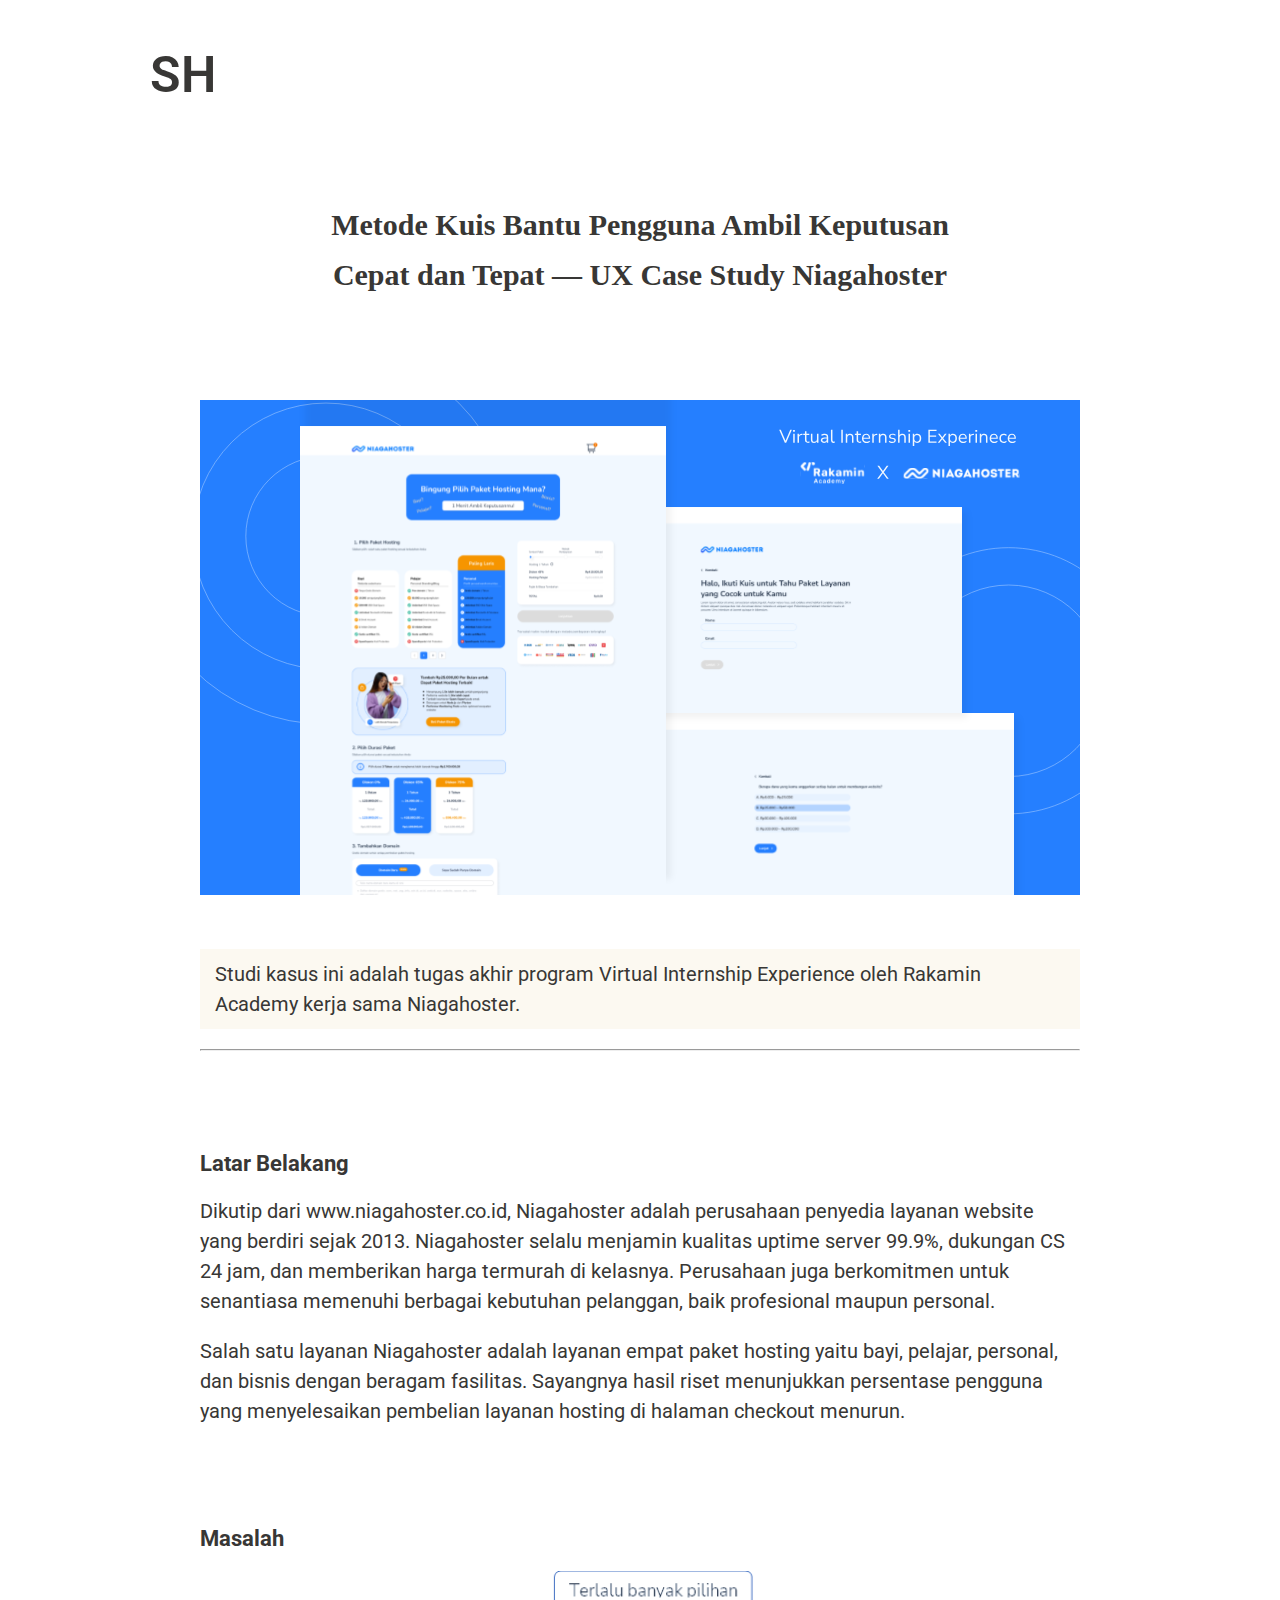
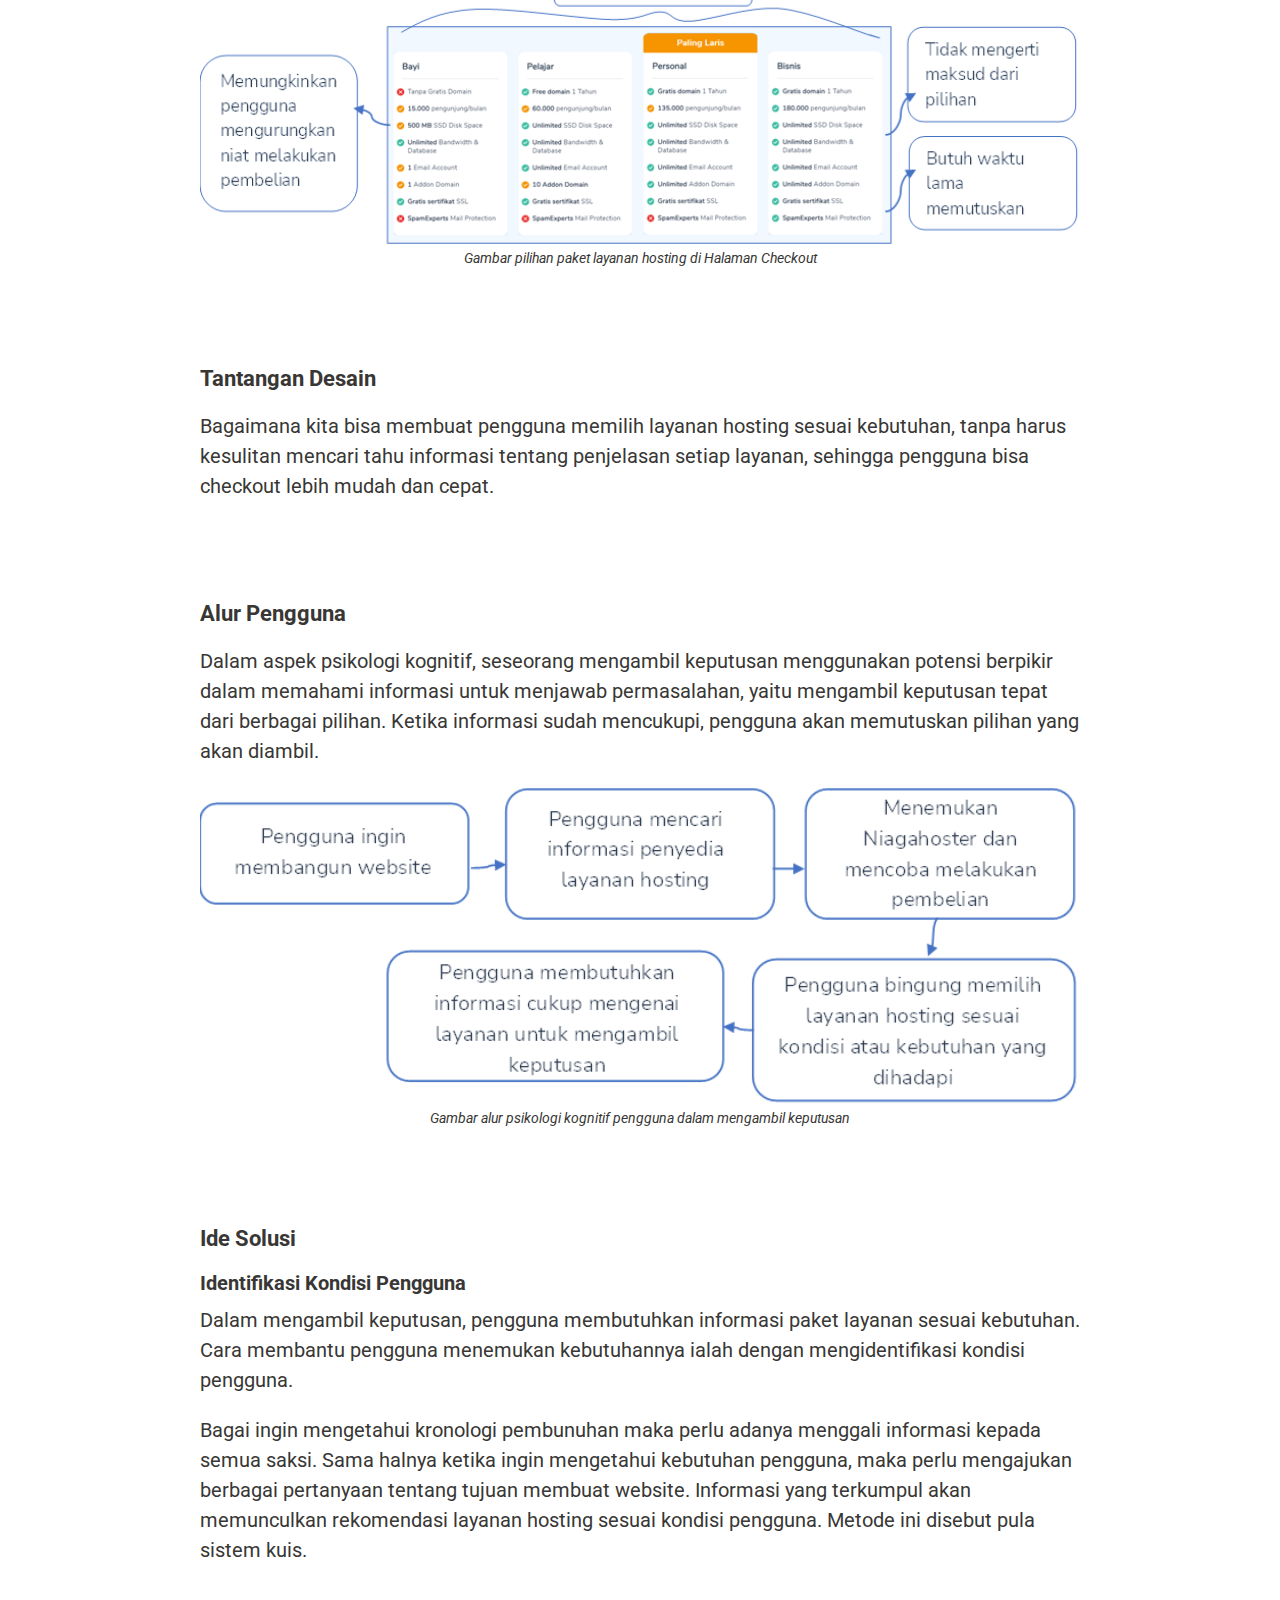
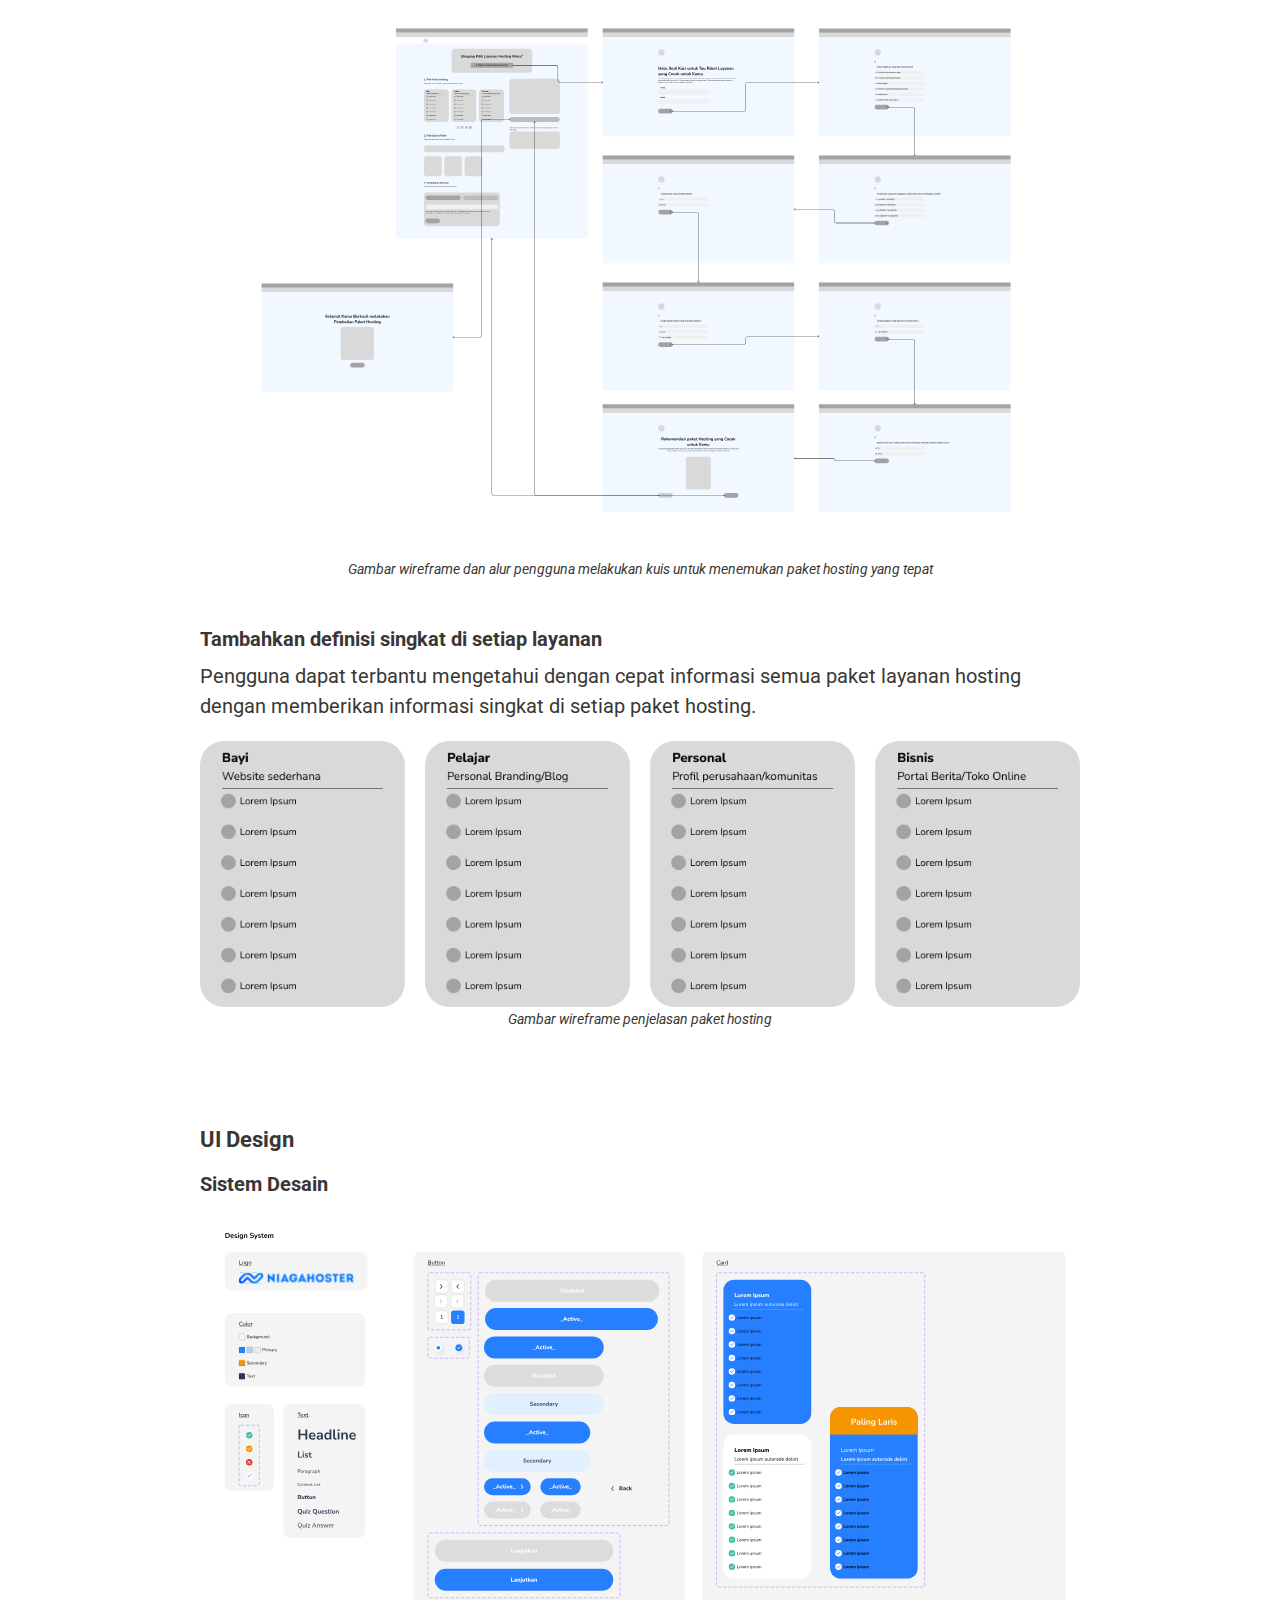
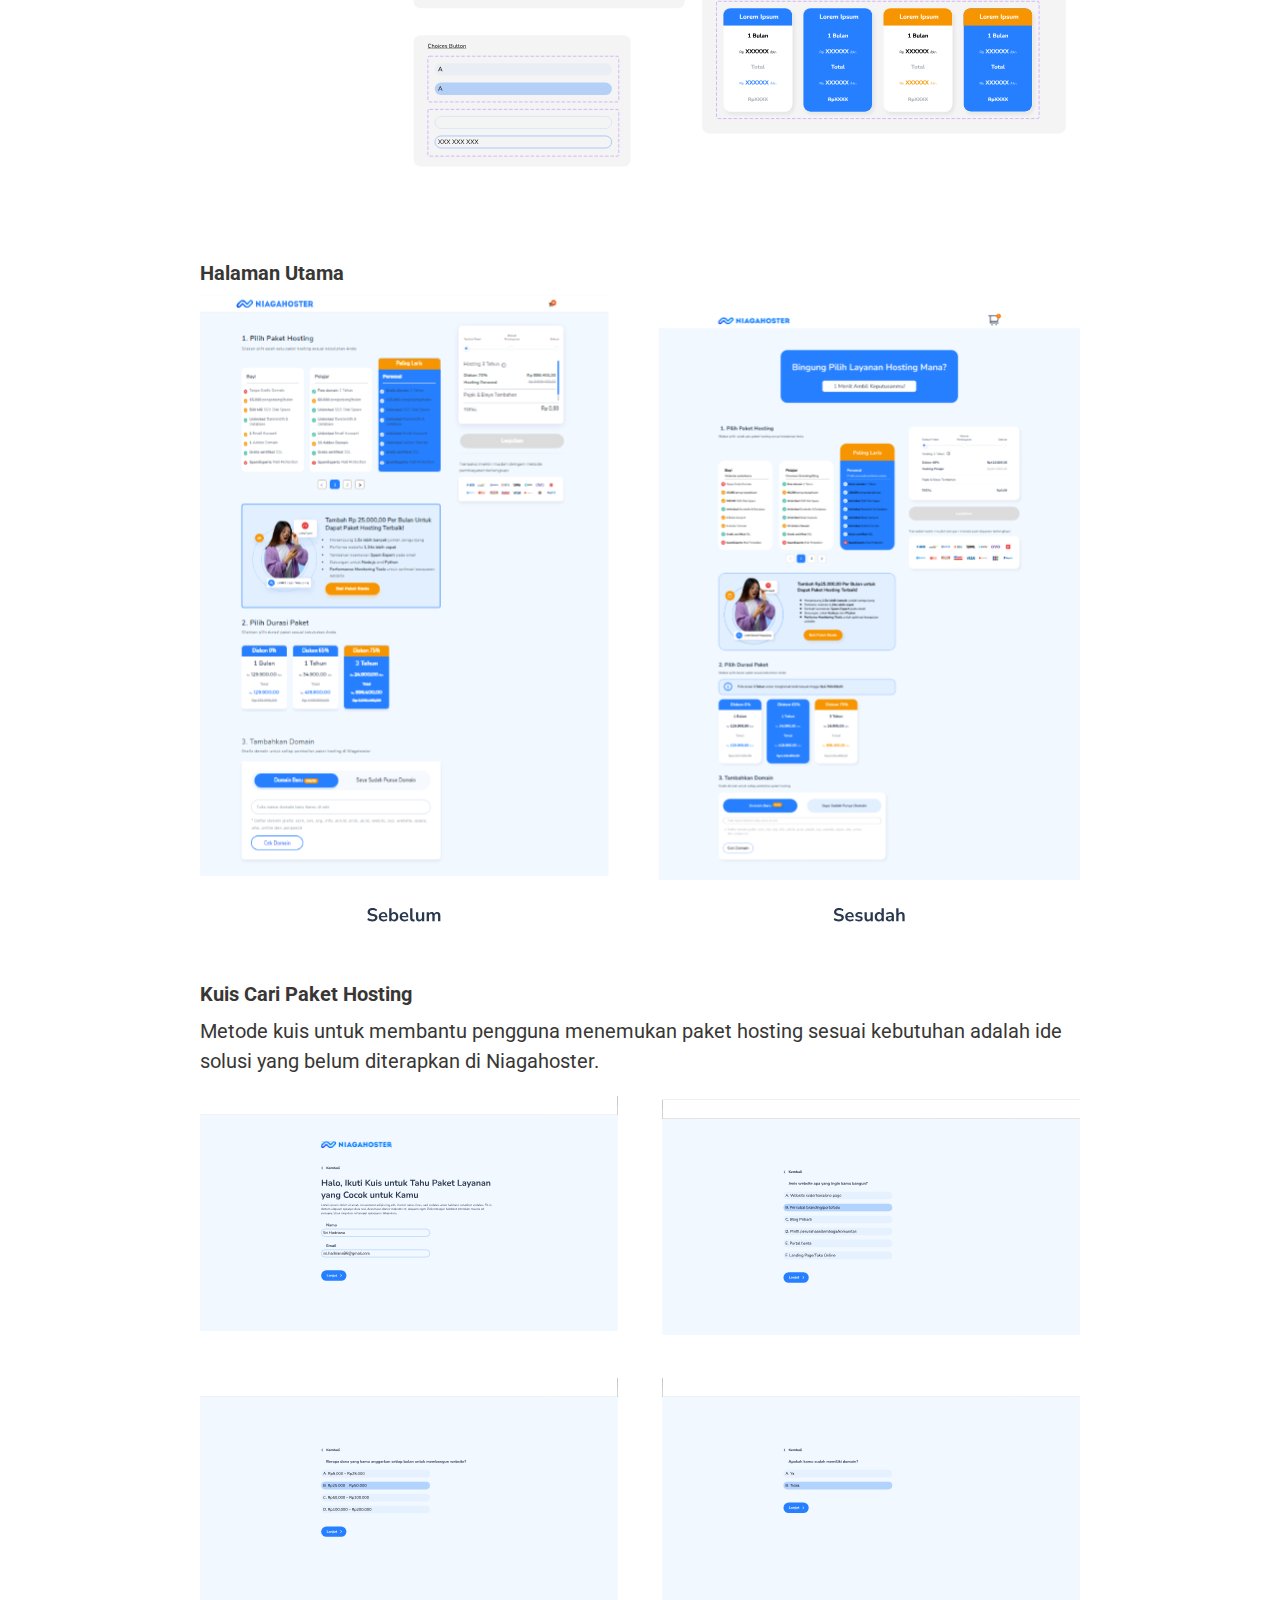
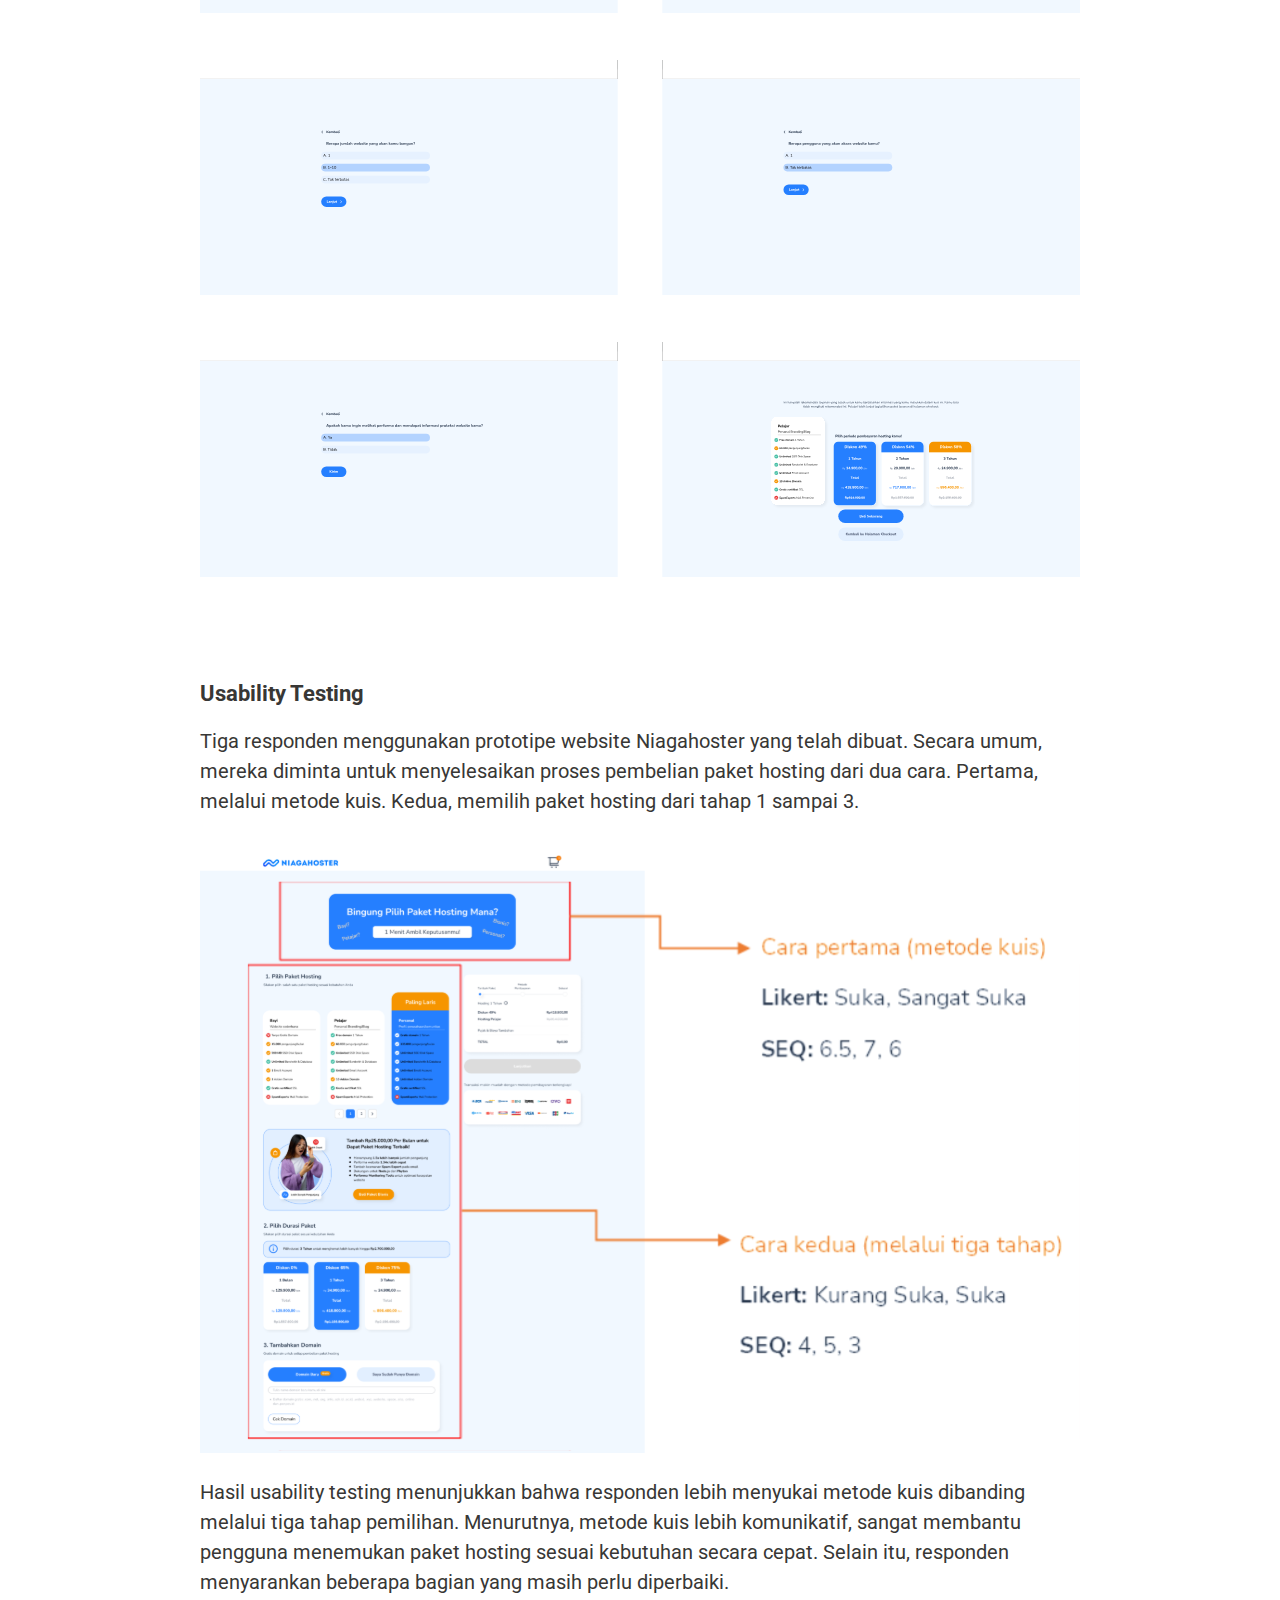
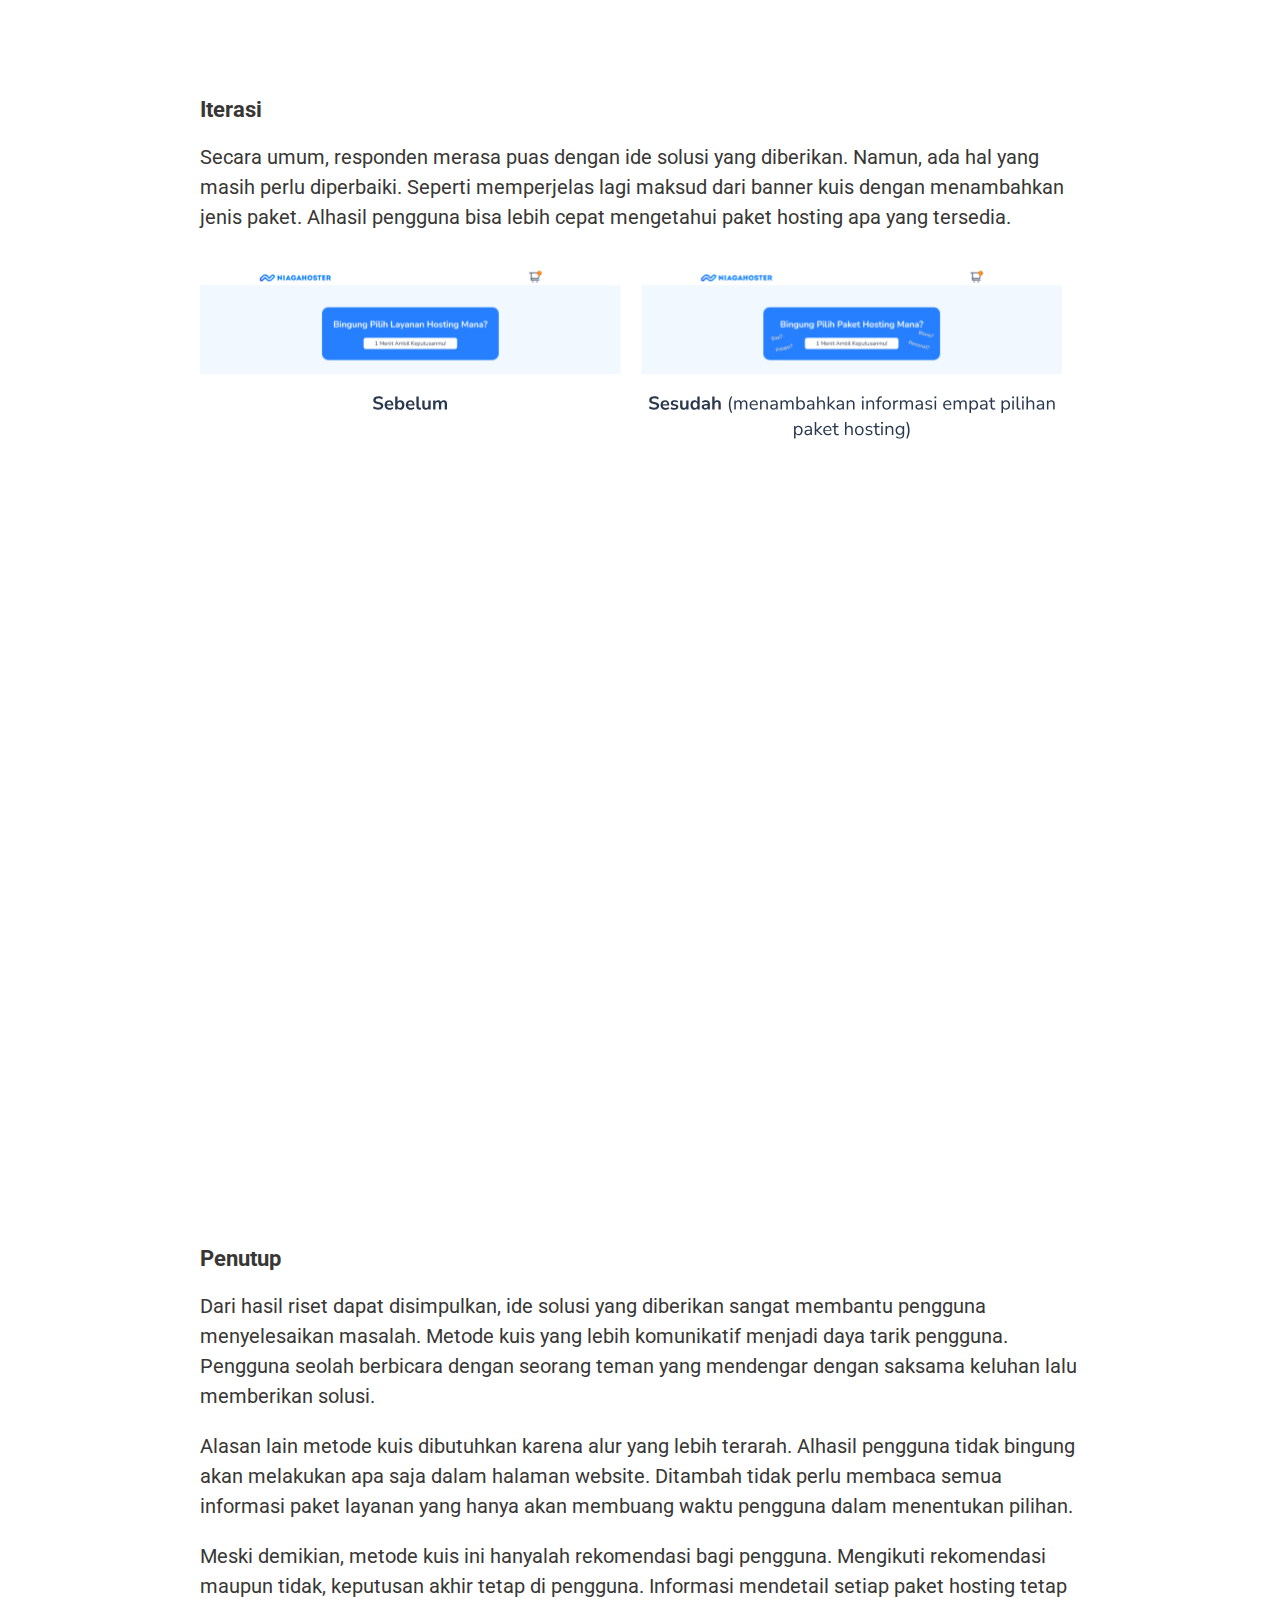
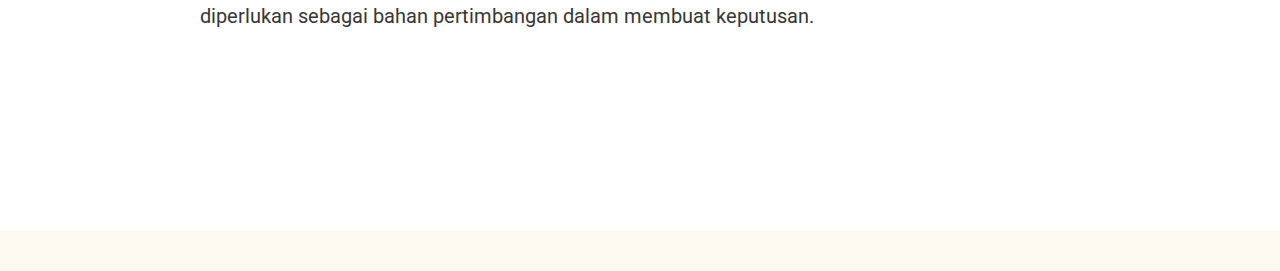
<file: Studi-Kasus-Niagahoster.html>
<!DOCTYPE html>
<html lang="en">
<head>
    <meta charset="UTF-8">
    <meta name="viewport" content="width=device-width, initial-scale=1.0">
    <title>Studi Kasus Niagahoster</title>
    <link rel="stylesheet" href="assets/styles/Studi-Kasus.css">
</head>
<body>
    <header>
        <nav class="navbar">
          <div class="container nav-wrapper">
            <a href="index.html" class="logo">SH</a>
          </div>
        </nav>
    </header>

    <main>
        <h1>Metode Kuis Bantu Pengguna Ambil Keputusan Cepat dan Tepat — UX Case Study Niagahoster</h1>
        <section class="cover">
            <img src="assets/images/Niagahoster/Cover.svg" alt="cover" class="cover-image">
            <div class="disclaimer-wrapper">
                <p class="deskripsi disclaimer">Studi kasus ini adalah tugas akhir program Virtual Internship Experience oleh Rakamin Academy kerja sama Niagahoster.</p>
                <hr>
            </div> 
        </section>

        <section class="container latar-belakang">
            <h2>Latar Belakang</h2>
            <p class="deskripsi">Dikutip dari www.niagahoster.co.id, Niagahoster adalah perusahaan penyedia layanan website yang berdiri sejak 2013. Niagahoster selalu menjamin kualitas uptime server 99.9%, dukungan CS 24 jam, dan memberikan harga termurah di kelasnya. Perusahaan juga berkomitmen untuk senantiasa memenuhi berbagai kebutuhan pelanggan, baik profesional maupun personal.</p>
            <p class="deskripsi">Salah satu layanan Niagahoster adalah layanan empat paket hosting yaitu bayi, pelajar, personal, dan bisnis dengan beragam fasilitas. Sayangnya hasil riset menunjukkan persentase pengguna yang menyelesaikan pembelian layanan hosting di halaman checkout menurun.</p>
        </section>

        <section class="container masalah">
            <h2>Masalah</h2>
            <img src="assets/images/Niagahoster/masalah.svg" alt="problem" class="featured-image">
            <p class="keterangan">Gambar pilihan paket layanan hosting di Halaman Checkout</p>
        </section>

        <section class="container tantangan-desain">
            <h2>Tantangan Desain</h2>
            <p class="deskripsi">Bagaimana kita bisa membuat pengguna memilih layanan hosting sesuai kebutuhan, tanpa harus kesulitan mencari tahu informasi tentang penjelasan setiap layanan, sehingga pengguna bisa checkout lebih mudah dan cepat.</p>
        </section>

        <section class="container alur-pengguna">
            <h2>Alur Pengguna</h2>
            <p class="deskripsi">Dalam aspek psikologi kognitif, seseorang mengambil keputusan menggunakan potensi berpikir dalam memahami informasi untuk menjawab permasalahan, yaitu mengambil keputusan tepat dari berbagai pilihan. Ketika informasi sudah mencukupi, pengguna akan memutuskan pilihan yang akan diambil.</p>
            <img src="assets/images/Niagahoster/Alur pengguna.svg" alt="user journey" class="featured-image">
            <p class="keterangan">Gambar alur psikologi kognitif pengguna dalam mengambil keputusan</p>
        </section>

        <section class="container ide-solusi">
            <h2>Ide Solusi</h2>
            <div class="subcontainer solusi-kuis">
                <h3>Identifikasi Kondisi Pengguna</h3>
                <p class="deskripsi">Dalam mengambil keputusan, pengguna membutuhkan informasi paket layanan sesuai kebutuhan. Cara membantu pengguna menemukan kebutuhannya ialah dengan mengidentifikasi kondisi pengguna.</p>
                <p class="deskripsi">Bagai ingin mengetahui kronologi pembunuhan maka perlu adanya menggali informasi kepada semua saksi. Sama halnya ketika ingin mengetahui kebutuhan pengguna, maka perlu mengajukan berbagai pertanyaan tentang tujuan membuat website. Informasi yang terkumpul akan memunculkan rekomendasi layanan hosting sesuai kondisi pengguna. Metode ini disebut pula sistem kuis.</p> 
                <img src="assets/images/Niagahoster/Wireframe Kuis.svg" alt="wireframe quiz" class="featured-image">
                <p class="keterangan">Gambar wireframe dan alur pengguna melakukan kuis untuk menemukan paket hosting yang tepat</p>
            </div>
            <div class="subcontainer definisi-layanan">
                <h3>Tambahkan definisi singkat di setiap layanan</h3>
                <p class="deskripsi">Pengguna dapat terbantu mengetahui dengan cepat informasi semua paket layanan hosting dengan memberikan informasi singkat di setiap paket hosting.</p>
                <img src="assets/images/Niagahoster/Wireframe Paket Hosting.svg" alt="paket hosting" class="featured-image">
                <p class="keterangan">Gambar wireframe penjelasan paket hosting</p>
            </div>
        </section>

        <section class="container UI">
            <h2>UI Design</h2>            
            <div class="subcontainer sistem-desain">
                <h3>Sistem Desain</h3>
                <img src="assets/images/Niagahoster/Design System.svg" alt="design system" class="featured-image">
            </div>

            <div class="subcontainer homepage">
                <h3>Halaman Utama</h3>
                <img src="assets/images/Niagahoster/Halaman utama.svg" alt="homepage" class="featured-image">
            </div>

            <div class="subcontainer kuis">
                <h3>Kuis Cari Paket Hosting</h3>
                <p class="deskripsi">Metode kuis untuk membantu pengguna menemukan paket hosting sesuai kebutuhan adalah ide solusi yang belum diterapkan di Niagahoster.</p>
                <img src="assets/images/Niagahoster/Halaman Kuis.svg" alt="quiz page" class="featured-image">
            </div>
        </section>

        <section class="container Usability-Testing">
            <h2>Usability Testing</h2>
            <p class="deskripsi">Tiga responden menggunakan prototipe website Niagahoster yang telah dibuat. Secara umum, mereka diminta untuk menyelesaikan proses pembelian paket hosting dari dua cara. Pertama, melalui metode kuis. Kedua, memilih paket hosting dari tahap 1 sampai 3.</p>
            <img src="assets/images/Niagahoster/Usability testing.svg" alt="usability testing" class="featured-image UT-image">
            <p class="deskripsi">Hasil usability testing  menunjukkan bahwa responden lebih menyukai metode kuis dibanding melalui tiga tahap pemilihan. Menurutnya, metode kuis lebih komunikatif, sangat membantu pengguna menemukan paket hosting sesuai kebutuhan secara cepat. Selain itu, responden menyarankan beberapa bagian yang masih perlu diperbaiki.</p>
        </section>

        <section class="container iterasi">
            <h2>Iterasi</h2>
            <p class="deskripsi">Secara umum, responden merasa puas dengan ide solusi yang diberikan. Namun, ada hal yang masih perlu diperbaiki. Seperti memperjelas lagi maksud dari banner kuis dengan menambahkan jenis paket. Alhasil pengguna bisa lebih cepat mengetahui paket hosting apa yang tersedia.</p>
            <img src="assets/images/Niagahoster/iterasi.svg" alt="iteration" class="featured-image">
            <iframe src="https://www.youtube.com/embed/3IRM6TY1glM" title="YouTube video player" frameborder="0" allow="accelerometer; autoplay; clipboard-write; encrypted-media; gyroscope; picture-in-picture" allowfullscreen class="video-tutor"></iframe>
        </section>

        <section class="container penutup">
            <h2>Penutup</h2>
            <p class="deskripsi">Dari hasil riset dapat disimpulkan, ide solusi yang diberikan sangat membantu pengguna menyelesaikan masalah. Metode kuis yang lebih komunikatif menjadi daya tarik pengguna. Pengguna seolah berbicara dengan seorang teman yang mendengar dengan saksama keluhan lalu memberikan solusi.</p>
            <p class="deskripsi">Alasan lain metode kuis dibutuhkan karena alur yang lebih terarah. Alhasil pengguna tidak bingung akan melakukan apa saja dalam halaman website. Ditambah tidak perlu membaca semua informasi paket layanan yang hanya akan membuang waktu pengguna dalam menentukan pilihan.</p>
            <p class="deskripsi">Meski demikian, metode kuis ini hanyalah rekomendasi bagi pengguna. Mengikuti rekomendasi maupun tidak, keputusan akhir tetap di pengguna. Informasi mendetail setiap paket hosting tetap diperlukan sebagai bahan pertimbangan dalam membuat keputusan.
            </p>
            
        </section>
        
    </main>

    <footer>
        <!--
        <div class="menu1-wrapper">
            <hr>
            <p class="menu 1">Campaign</p>
        </div>
        -->
    </footer>
</body>
</html>
</file>
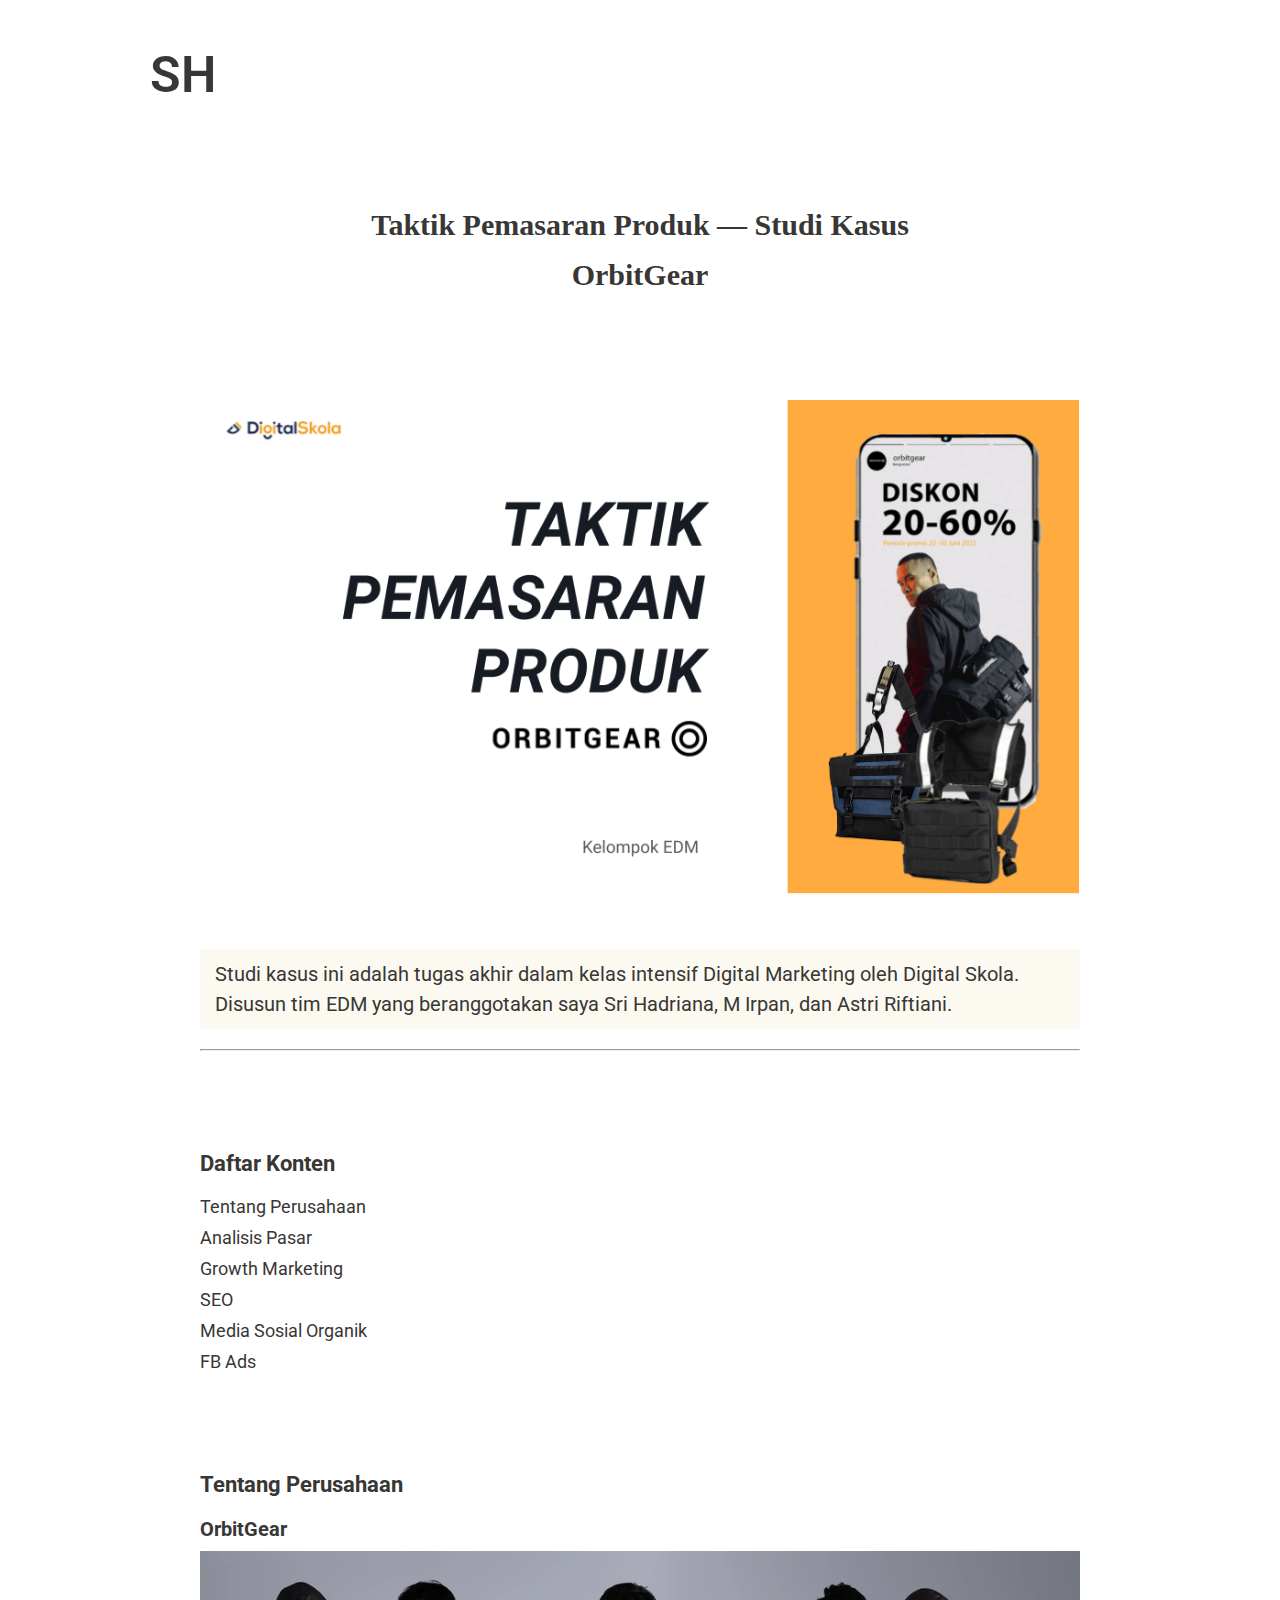
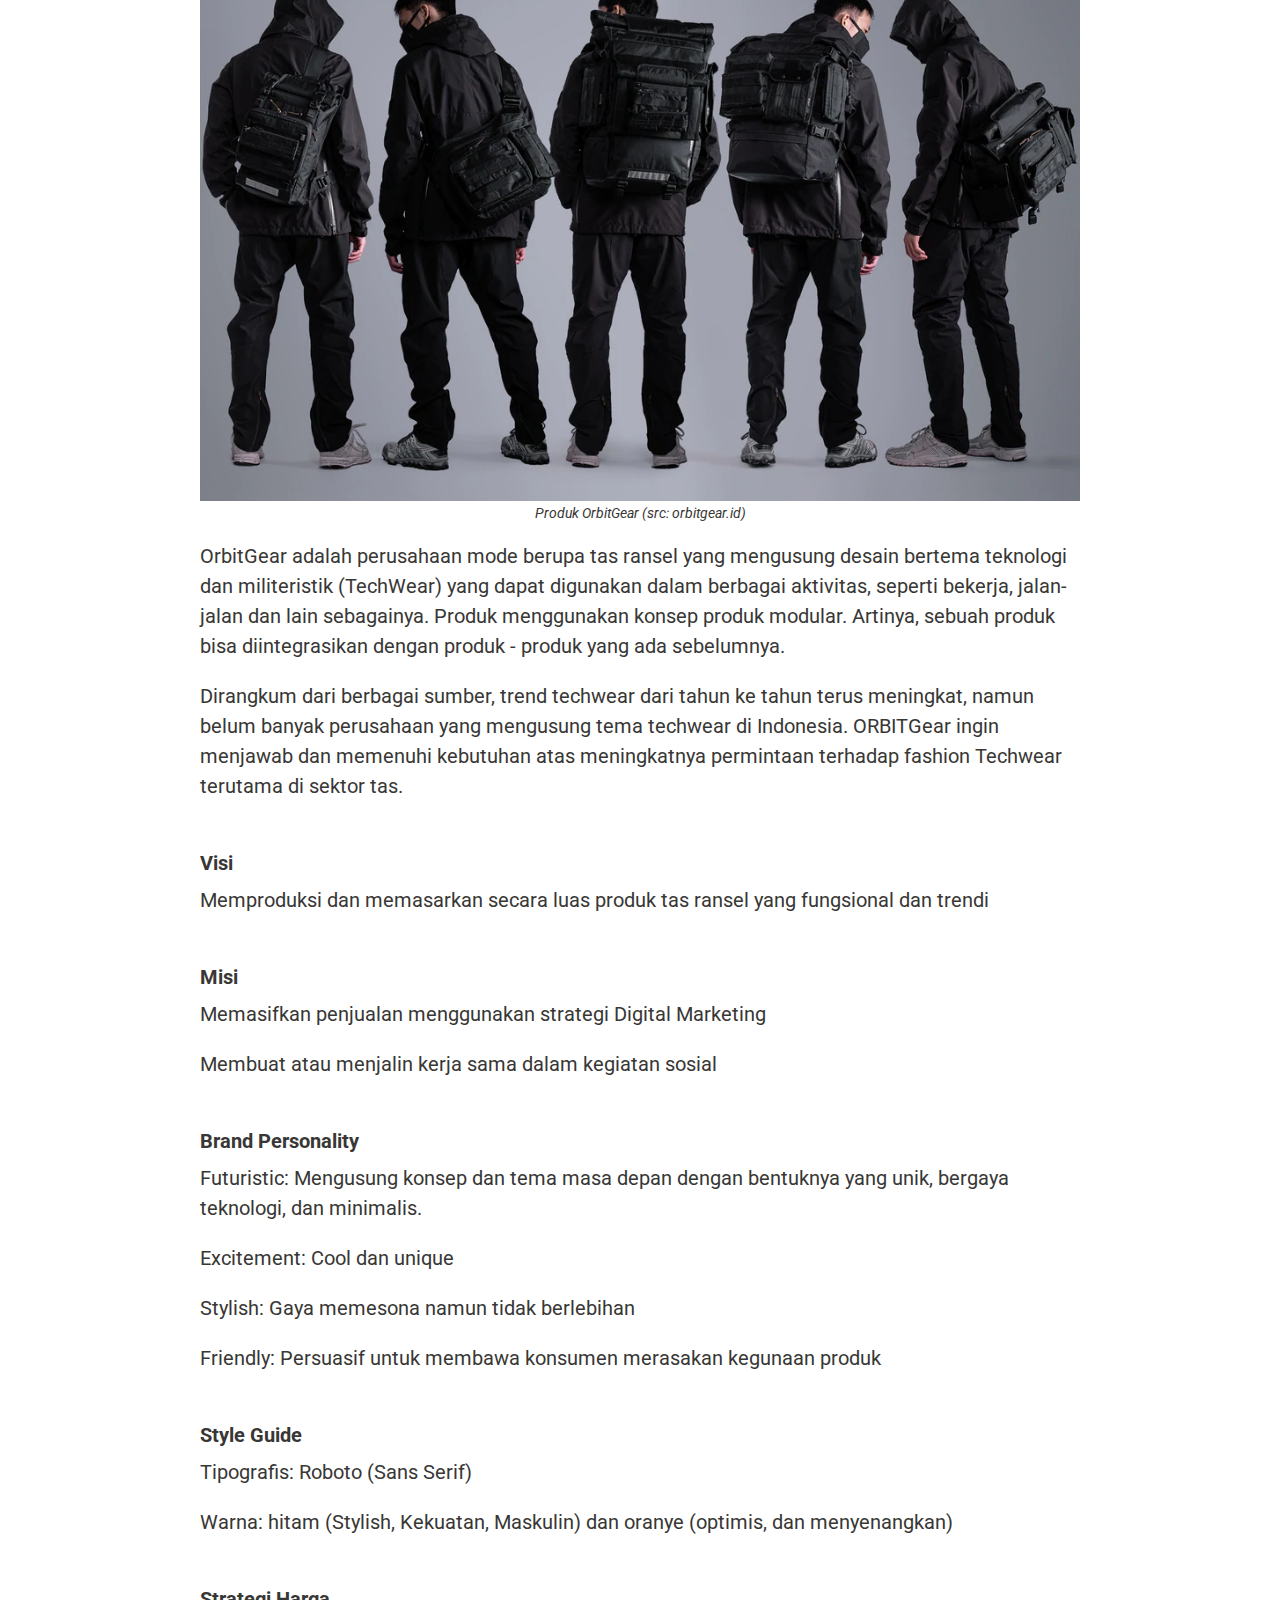
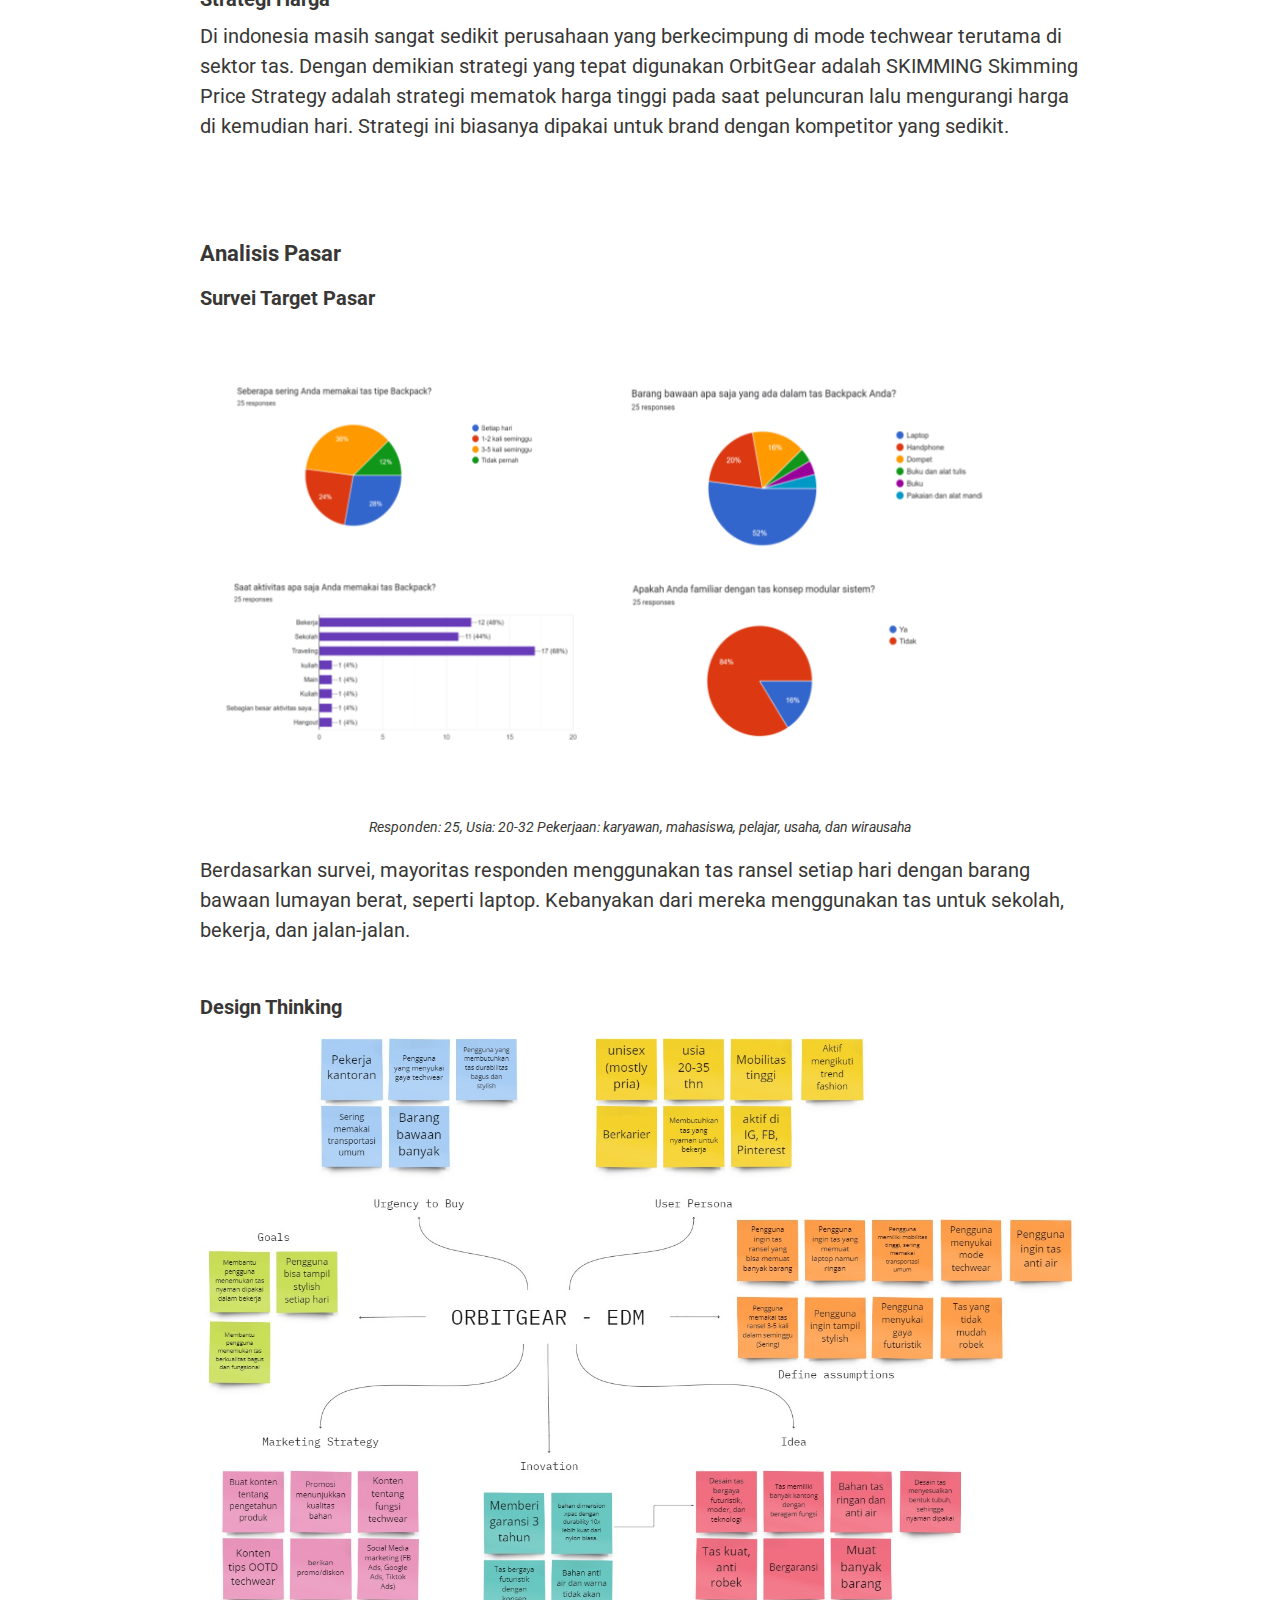
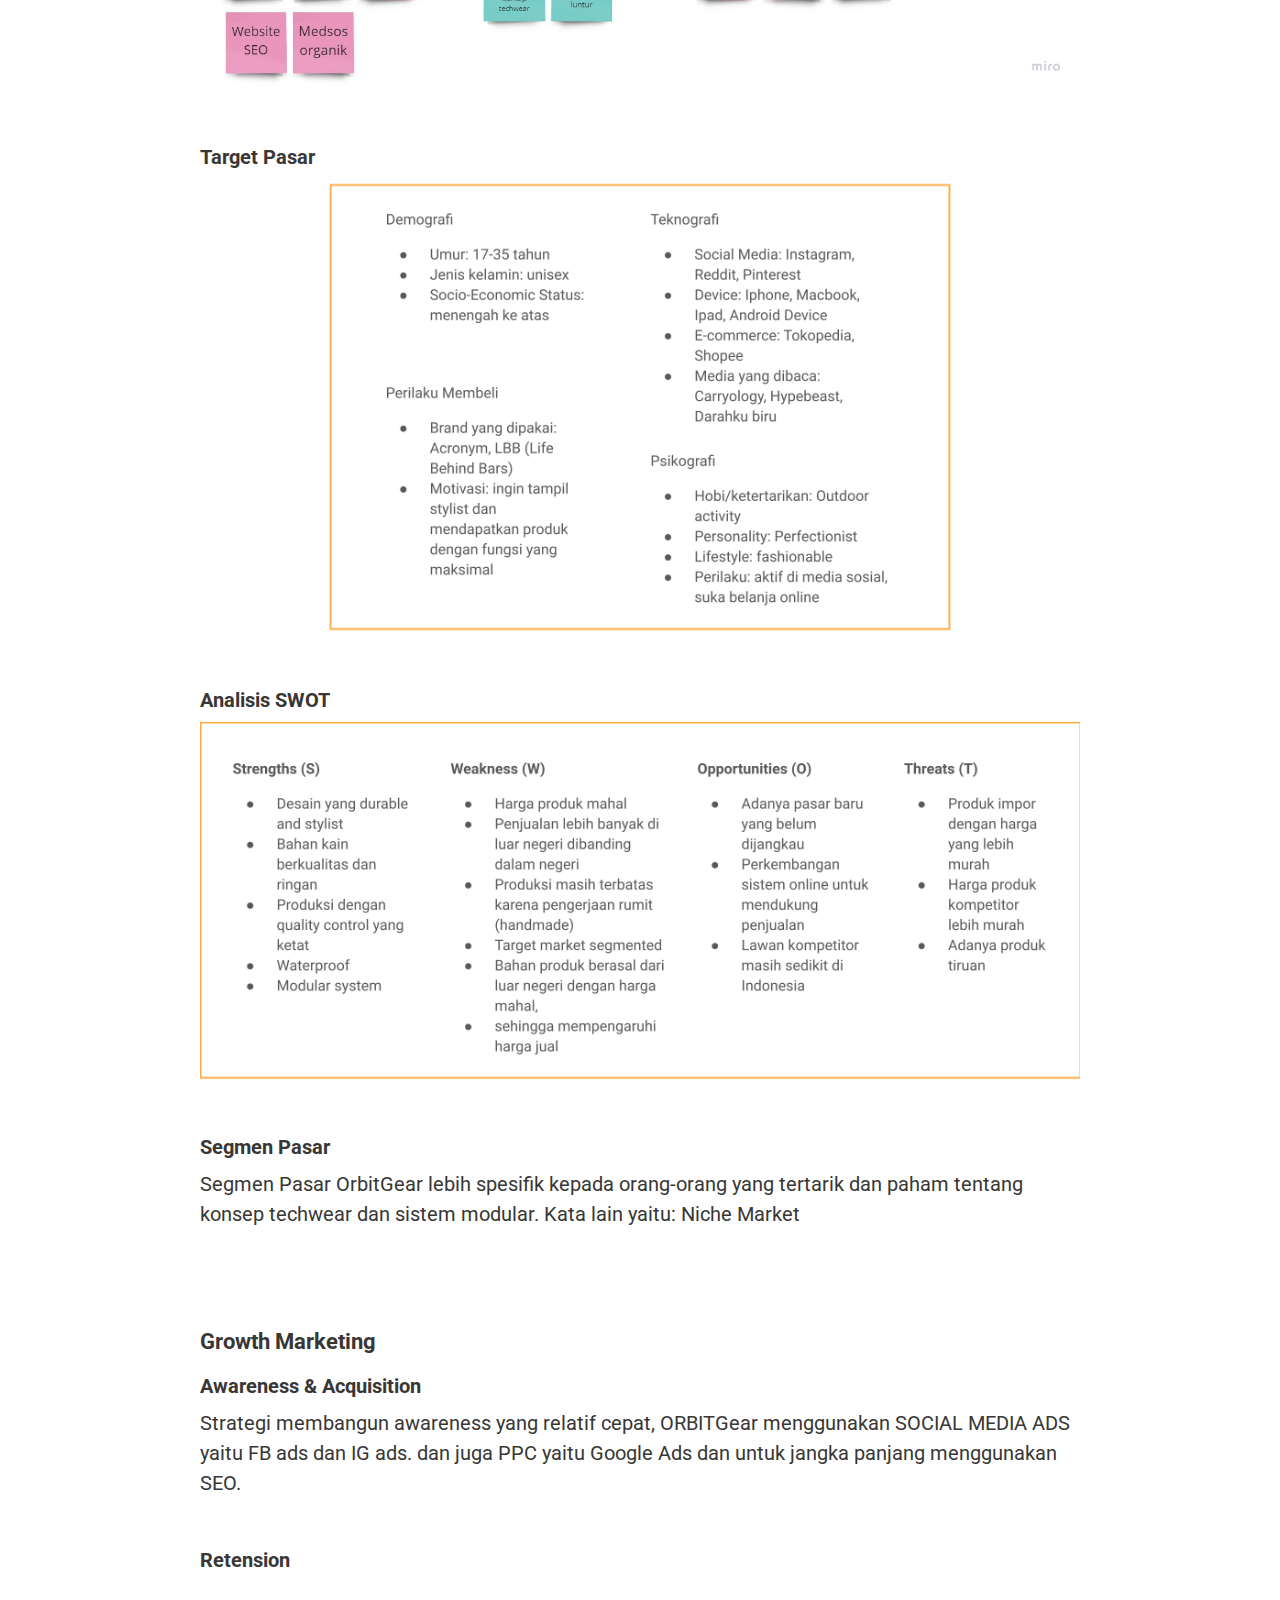
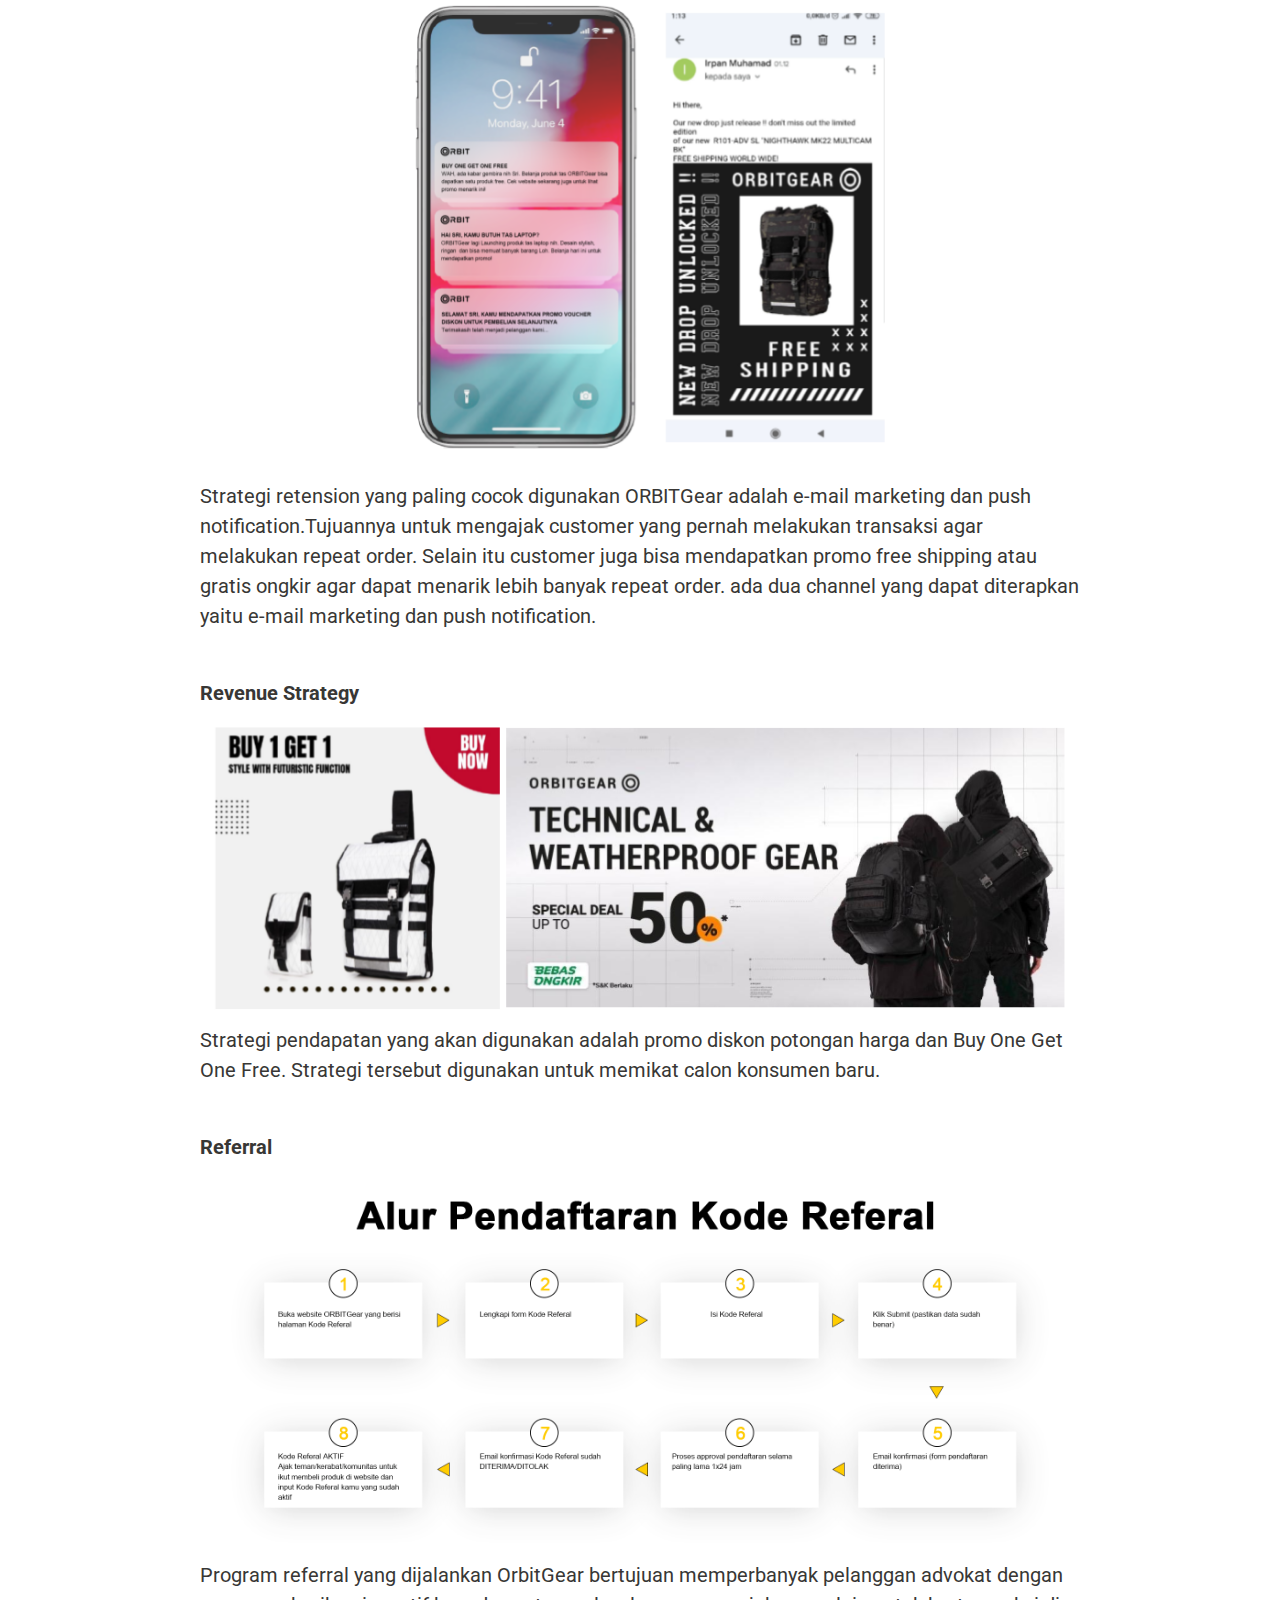
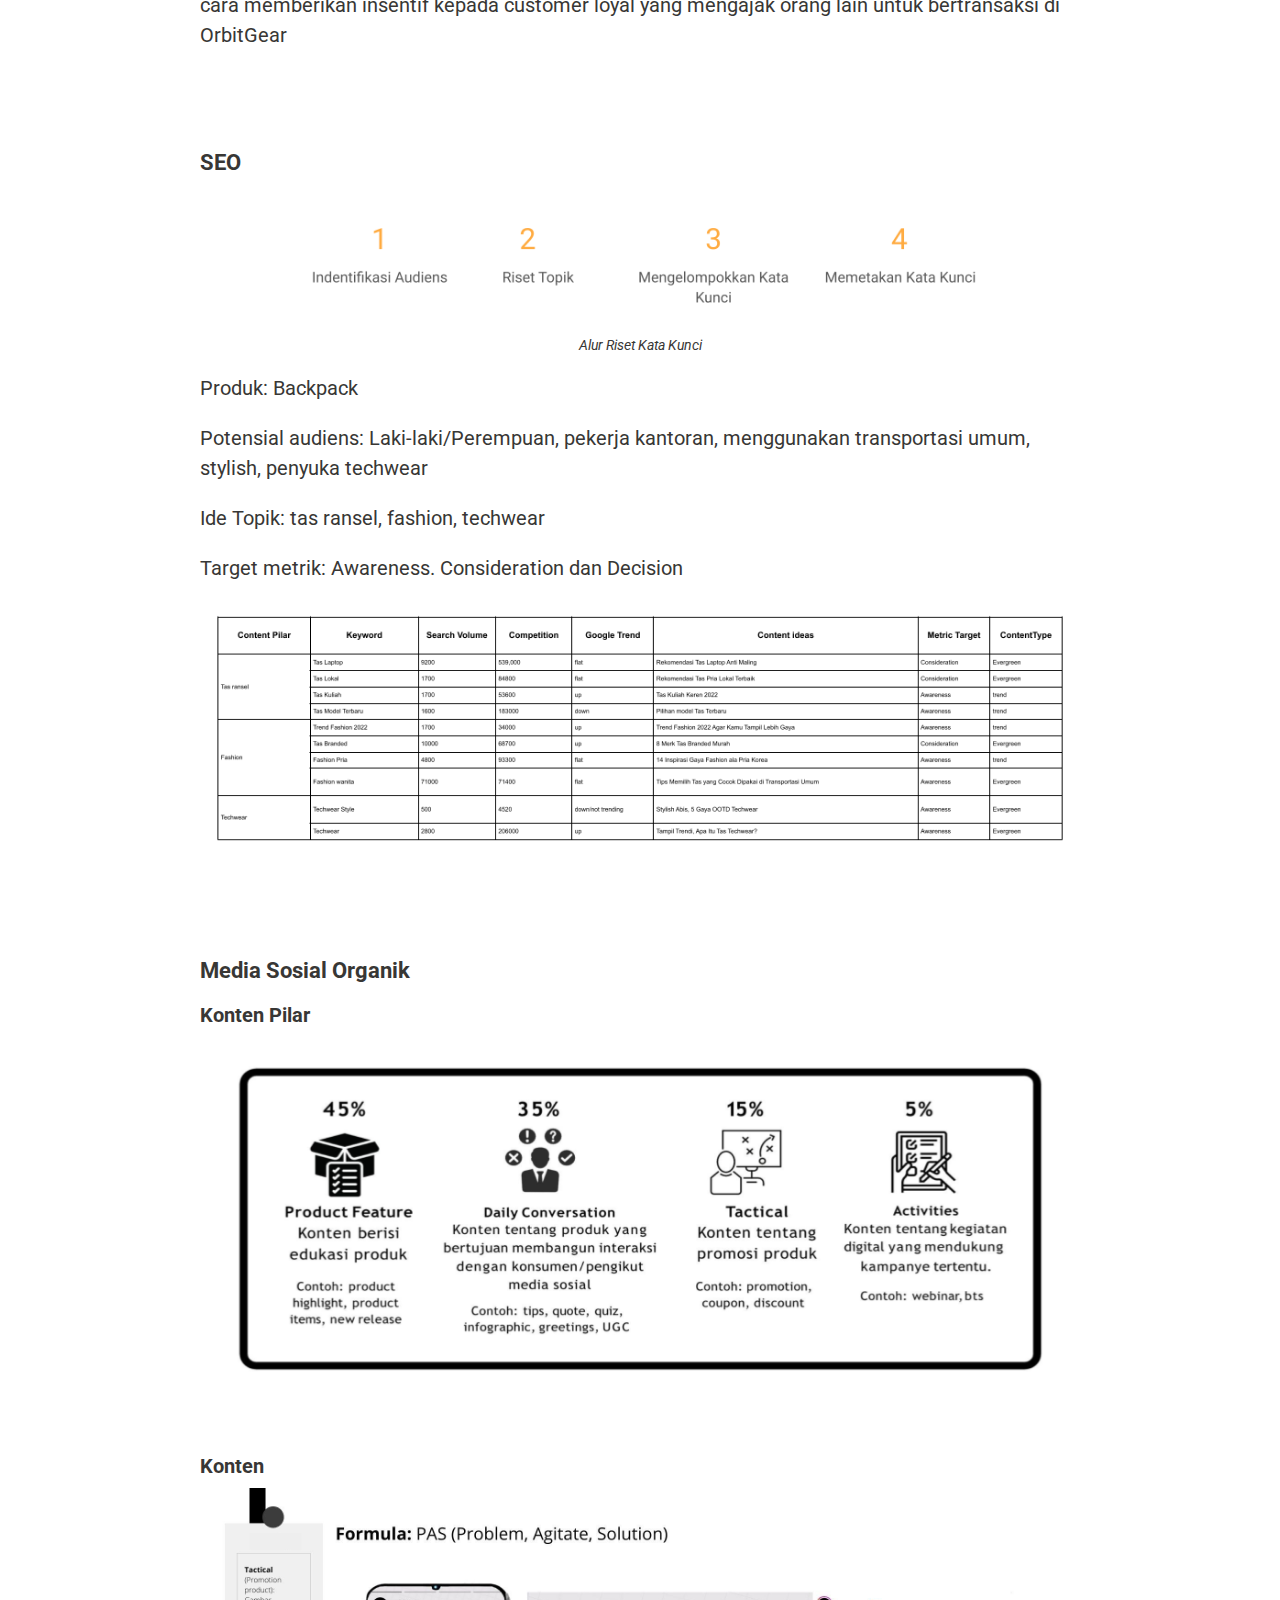
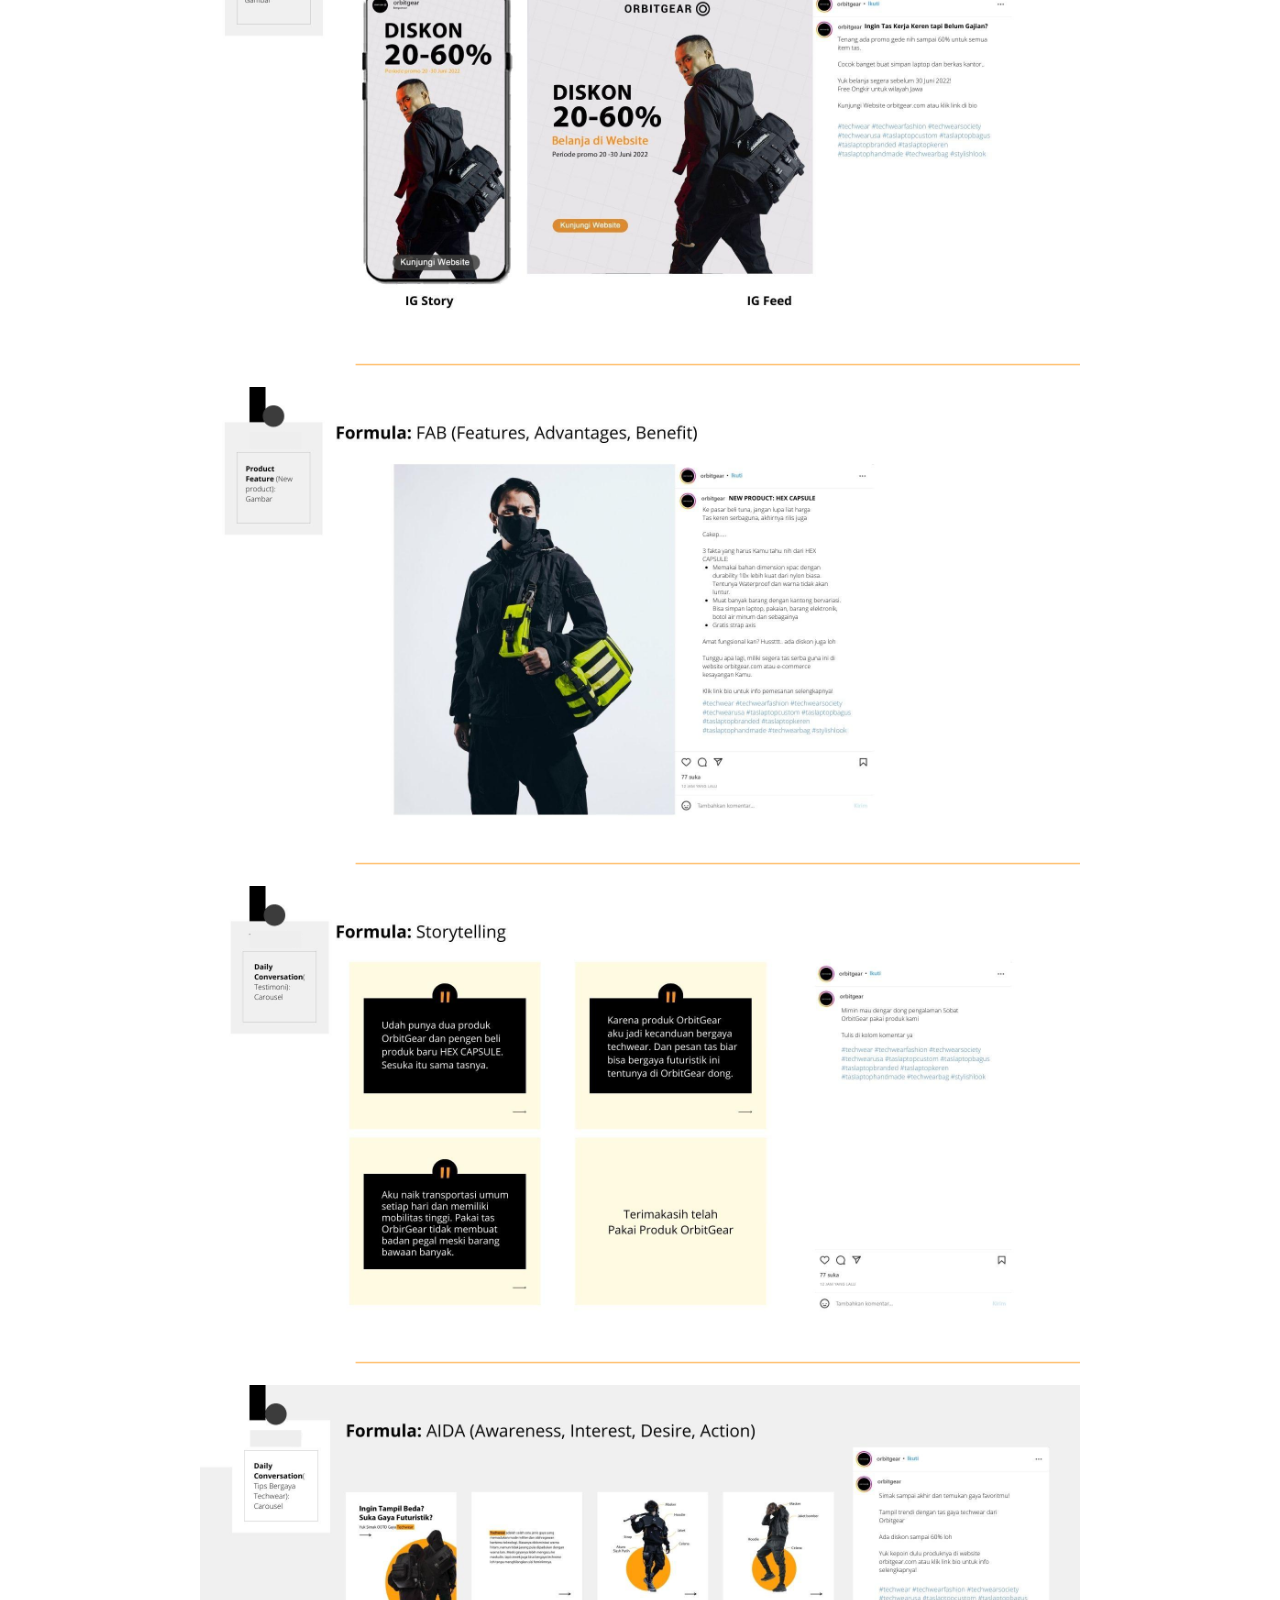
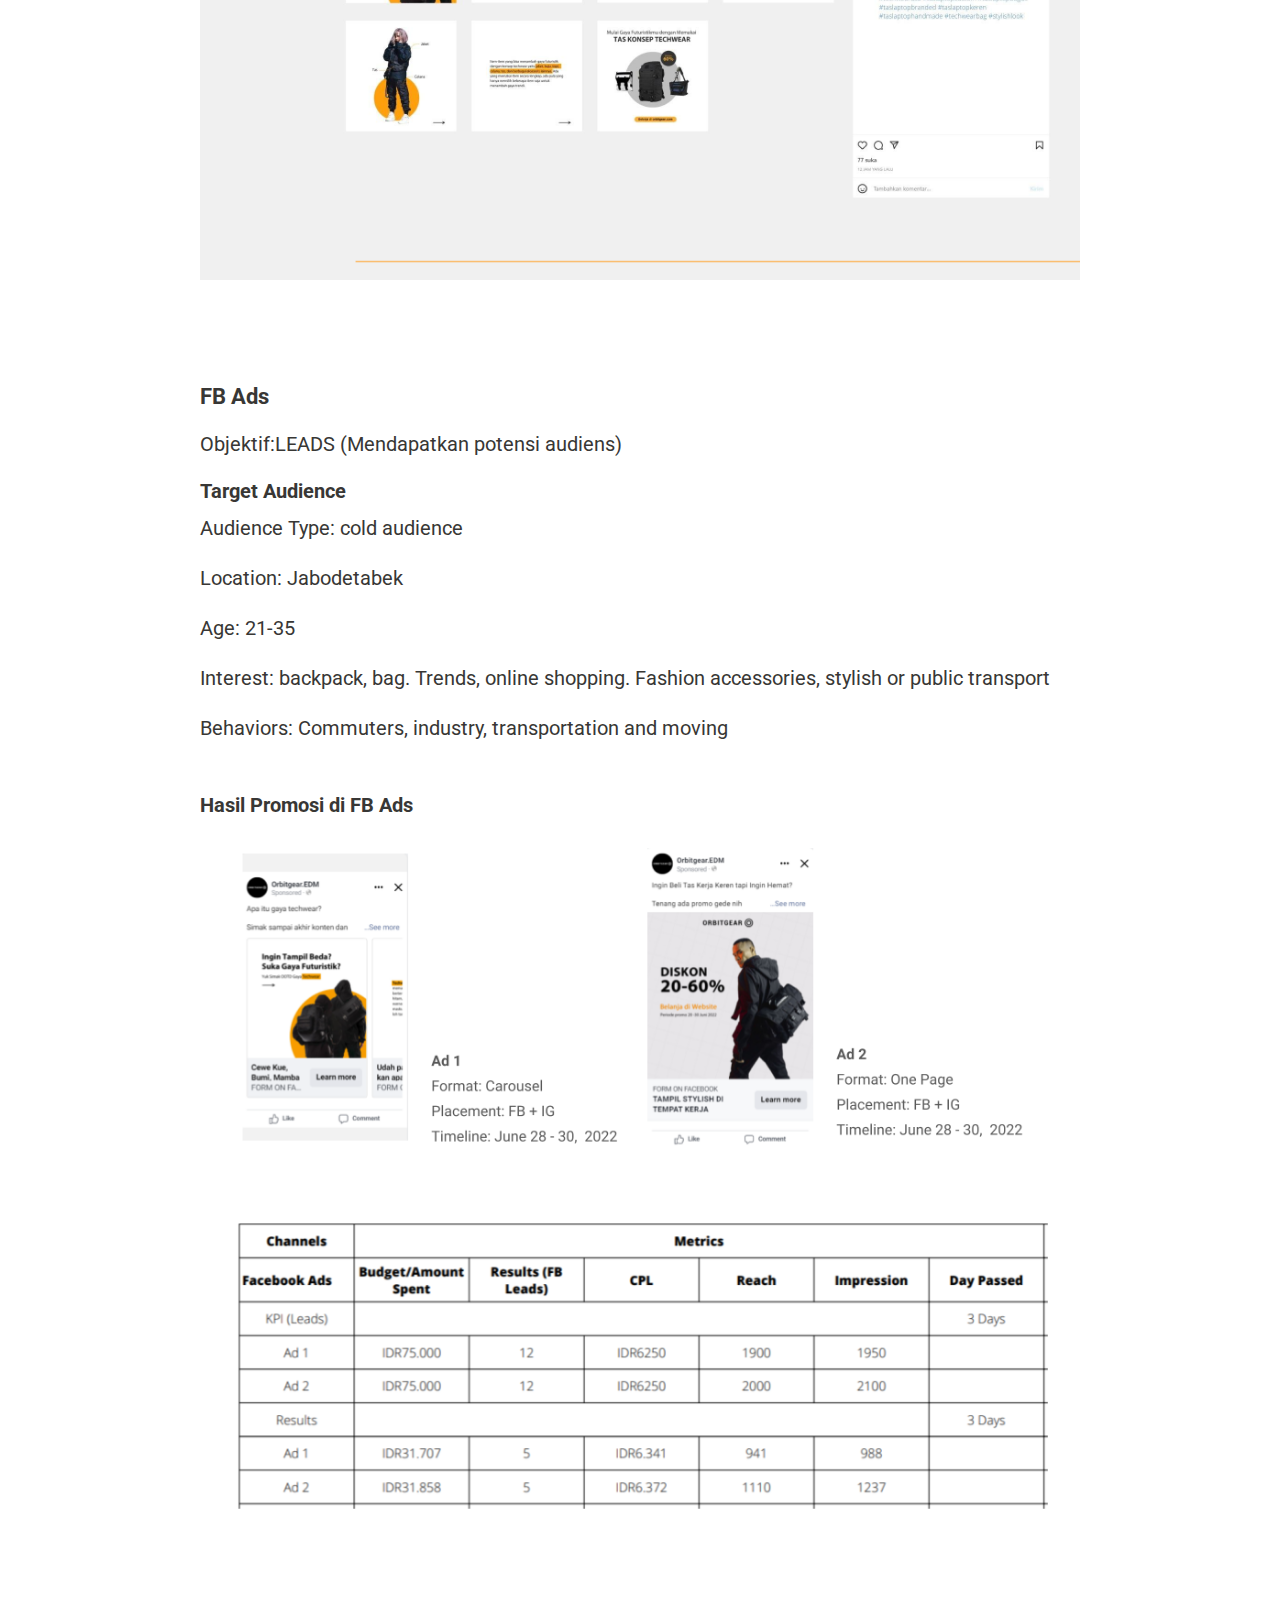
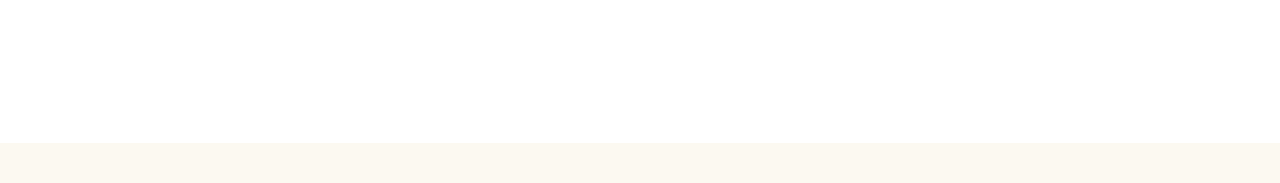
<file: Studi-Kasus-OrbitGear.html>
<!DOCTYPE html>
<html lang="en">
<head>
    <meta charset="UTF-8">
    <meta name="viewport" content="width=device-width, initial-scale=1.0">
    <title>Studi Kasus OrbitGear</title>
    <link rel="stylesheet" href="assets/styles/Studi-Kasus.css">
</head>
<body>
    <header>
        <nav class="navbar">
          <div class="container nav-wrapper">
            <a href="index.html" class="logo">SH</a>
          </div>
        </nav>
    </header>

    <main>
        <h1>Taktik Pemasaran Produk — Studi Kasus OrbitGear</h1>
        <section class="cover">
            <img src="assets/images/OrbitGear/Cover.png" alt="cover" class="cover-image">
            <div class="disclaimer-wrapper">
                <p class="deskripsi disclaimer">Studi kasus ini adalah tugas akhir dalam kelas intensif Digital Marketing oleh Digital Skola. Disusun tim EDM yang beranggotakan saya Sri Hadriana, M Irpan, dan Astri Riftiani.</p>
                <hr>
            </div> 
        </section>

        <section class="container daftar-konten">
            <h2>Daftar Konten</h2>
            <div>
                <a href="#tentang perusahaan" class="isi">Tentang Perusahaan</a>
                <a href="#analisis pasar" class="isi">Analisis Pasar</a>
                <a href="#growth marketing" class="isi">Growth Marketing</a>
                <a href="#SEO" class="isi">SEO</a>
                <a href="#medsos organik" class="isi">Media Sosial Organik</a>
                <a href="#FB Ads" class="isi">FB Ads</a>
            </div>
        </section>
        

        <section class="container tentang-perusahaan" id="tentang perusahaan">
            <h2>Tentang Perusahaan</h2>
            <div class="subcontainer tentang-orbitgear">
                <h3>OrbitGear</h3>
                <img src="assets/images/OrbitGear/OrbitGear-Produk.webp" alt="product" class="featured-image">
                <p class="keterangan">Produk OrbitGear (src: orbitgear.id)</p>
                <p class="deskripsi">OrbitGear adalah perusahaan mode berupa tas ransel yang mengusung
                    desain bertema teknologi dan militeristik (TechWear) yang dapat
                    digunakan dalam berbagai aktivitas, seperti bekerja, jalan-jalan dan lain
                    sebagainya. Produk menggunakan konsep produk modular. Artinya, sebuah produk
                    bisa diintegrasikan dengan produk - produk yang ada sebelumnya.</p>
                <p class="deskripsi">Dirangkum dari berbagai sumber, trend techwear dari tahun ke tahun
                    terus meningkat, namun belum banyak perusahaan yang mengusung
                    tema techwear di Indonesia. ORBITGear ingin menjawab dan memenuhi kebutuhan atas
                    meningkatnya permintaan terhadap fashion Techwear terutama di
                    sektor tas.</p>
            </div>
            <div class="subcontainer visi">
                <h3>Visi</h3>
                <p class="deskripsi">Memproduksi dan memasarkan secara luas produk tas ransel yang fungsional dan trendi</p>
            </div>

            <div class="subcontainer misi">
                <h3>Misi</h3>
                <p class="deskripsi">Memasifkan penjualan menggunakan strategi Digital Marketing</p>
                <p class="deskripsi">Membuat atau menjalin kerja sama dalam kegiatan sosial</p>      
            </div>

            <div class="subcontainer brand-personality">
                <h3>Brand Personality</h3>
                <p class="deskripsi">Futuristic: Mengusung konsep dan tema masa depan dengan bentuknya yang unik, bergaya teknologi, dan minimalis.</p>
                <p class="deskripsi">Excitement: Cool dan unique</p>
                <p class="deskripsi">Stylish: Gaya memesona namun tidak berlebihan</p>
                <p class="deskripsi">Friendly: Persuasif untuk membawa konsumen merasakan kegunaan produk</p>     
            </div>

            <div class="subcontainer style-guide">
                <h3>Style Guide</h3>
                <p class="deskripsi">Tipografis: Roboto (Sans Serif)</p>
                <p class="deskripsi">Warna: hitam (Stylish, Kekuatan, Maskulin) dan oranye (optimis, dan menyenangkan)</p>      
            </div>

            <div class="subcontainer strategi-harga">
                <h3>Strategi Harga</h3>
                <p class="deskripsi">Di indonesia masih sangat sedikit perusahaan  yang berkecimpung di mode techwear terutama di sektor tas. Dengan demikian strategi yang tepat digunakan OrbitGear adalah 
                    SKIMMING
                    Skimming Price Strategy adalah strategi mematok harga tinggi pada saat peluncuran lalu mengurangi harga di kemudian hari. Strategi ini biasanya dipakai untuk brand dengan kompetitor yang sedikit.
                    </p>      
            </div>         
        </section>

        <section class="container analisis-pasar" id="analisis pasar">
            <h2>Analisis Pasar</h2>
            <div class="subcontainer survei">
                <h3>Survei Target Pasar</h3>
                <img src="assets/images/OrbitGear/Survei.png" alt="survey" class="featured-image">
                <p class="keterangan">Responden: 25, 
                    Usia: 20-32
                    Pekerjaan: karyawan, mahasiswa, pelajar, usaha, dan wirausaha
                    </p>
                <p class="deskripsi">Berdasarkan survei, mayoritas responden menggunakan tas ransel setiap hari dengan barang bawaan lumayan berat, seperti laptop. Kebanyakan dari mereka menggunakan tas untuk sekolah, bekerja, dan jalan-jalan.
                </p>
            </div>
            <div class="subcontainer design-thinking">
                <h3>Design Thinking</h3>
                <img src="assets/images/OrbitGear/Design Thinking.jpg" alt="design thinking" class="featured-image">
                <p class="deskripsi"></p>
            </div>

            <div class="subcontainer target-pasar">
                <h3>Target Pasar</h3>
                <img src="assets/images/OrbitGear/Target Pasar.png" alt="user market" class="featured-image">    
            </div>

            <div class="subcontainer analisis-SWOT">
                <h3>Analisis SWOT</h3>
                <img src="assets/images/OrbitGear/SWOT.png" alt="SWOT Analysis" class="featured-image">      
            </div>

            <div class="subcontainer segmen-pasar">
                <h3>Segmen Pasar</h3>
                <p class="deskripsi">Segmen Pasar OrbitGear lebih spesifik kepada orang-orang yang tertarik dan paham tentang konsep techwear dan sistem modular. Kata lain yaitu:
                    Niche Market
                    </p>
            </div>       
        </section>

        <section class="container growth-marketing" id="growth marketing">
            <h2>Growth Marketing</h2>
            <div class="subcontainer Awareness & Acquisition">
                <h3>Awareness & Acquisition</h3>
                <p class="deskripsi">Strategi membangun awareness yang relatif cepat, ORBITGear menggunakan SOCIAL MEDIA ADS yaitu FB ads dan IG ads. dan juga PPC yaitu Google Ads dan untuk jangka panjang menggunakan SEO.
                </p>
            </div>
            <div class="subcontainer Retension">
                <h3>Retension</h3>
                <img src="assets/images/OrbitGear/retension.png" alt="retention" class="featured-image">      
                <p class="deskripsi">Strategi retension yang paling cocok digunakan ORBITGear adalah e-mail marketing dan push notification.Tujuannya untuk mengajak customer yang pernah melakukan transaksi agar melakukan repeat order. Selain itu customer juga bisa mendapatkan promo free shipping atau gratis ongkir agar dapat menarik lebih banyak repeat order. ada dua channel yang dapat diterapkan yaitu e-mail marketing dan push notification.
                </p>
            </div>
            <div class="subcontainer Revenue-Strategy">
                <h3>Revenue Strategy</h3>
                <img src="assets/images/OrbitGear/Revenue.png" alt="revenue" class="featured-image">      
                <p class="deskripsi">Strategi pendapatan yang akan digunakan adalah promo diskon potongan harga dan Buy One Get One Free. Strategi tersebut digunakan untuk memikat calon konsumen baru.
                </p>
            </div>
            <div class="subcontainer Referral">
                <h3>Referral</h3>
                <img src="assets/images/OrbitGear/Referal.png" alt="referral" class="featured-image">      
                <p class="deskripsi">Program referral yang dijalankan OrbitGear bertujuan memperbanyak pelanggan advokat dengan cara memberikan insentif kepada customer loyal yang mengajak orang lain untuk bertransaksi di OrbitGear
                </p>
            </div>
        </section>

        <section class="container SEO" id="SEO">
            <h2>SEO</h2>
            <div class="subcontainer Riset-Keyword">
                <img src="assets/images/OrbitGear/Alur Riset Keyword.png" alt="keyword" class="featured-image">
                <p class="keterangan">Alur Riset Kata Kunci</p>
                <p class="deskripsi">Produk: Backpack</p>
                <p class="deskripsi">Potensial audiens: Laki-laki/Perempuan, pekerja kantoran, menggunakan transportasi umum, stylish, penyuka techwear</p>
                <p class="deskripsi">Ide Topik: tas ransel, fashion, techwear</p>
                <p class="deskripsi">Target metrik: Awareness. Consideration dan Decision</p>
                <img src="assets/images/OrbitGear/Konten SEO.png" alt="SEO" class="featured-image">
            </div>
        </section>
        
        <section class="container medsos-organik" id="medsos organik">
            <h2>Media Sosial Organik</h2>
            <div class="subcontainer konten-pilar">
                <h3>Konten Pilar</h3>
                <img src="assets/images/OrbitGear/Konten Pilar.png" alt="pillar content" class="featured-image">         
            </div>
            <div class="subcontainer konten">
                <h3>Konten</h3>
                <img src="assets/images/OrbitGear/Copywriting (1).png" alt="Copywriting" class="featured-image">
                <img src="assets/images/OrbitGear/Copywriting (2).png" alt="Copywriting" class="featured-image">
                <img src="assets/images/OrbitGear/Copywriting (3).png" alt="Copywriting" class="featured-image">
                <img src="assets/images/OrbitGear/Copywriting (4).png" alt="Copywriting" class="featured-image">         
            </div>
        </section>

        <section class="container FB-Ads" id="FB Ads">
            <h2>FB Ads</h2>
            <div class="subcontainer objektif dan target">
                <p class="deskripsi">Objektif:LEADS
                    (Mendapatkan potensi audiens)
                    </p>
                
                <h3>Target Audience</h3>
                    <p class="deskripsi">Audience Type: cold audience</p>
                    <p class="deskripsi">Location: Jabodetabek</p>
                    <p class="deskripsi">Age: 21-35</p>
                    <p class="deskripsi">Interest: backpack, bag. Trends, online shopping. Fashion accessories, stylish or public transport</p>
                    <p class="deskripsi">Behaviors: Commuters, industry, transportation and moving</p>    
            </div>

            <div class="subcontainer Hasil-FBADS">
                <h3>Hasil Promosi di FB Ads</h3>
                <img src="assets/images/OrbitGear/bahan_FB Ads.png" alt="FB Ads" class="featured-image">
                <img src="assets/images/OrbitGear/Hasil-FB Ads.png" alt="FB Ads" class="featured-image">
            </div>
        </section>
  
    </main>

    <footer>
        <!--
        <div class="footer-wrapper">
            <div class="menufooter-wrapper">
                <a href="Studi-Kasus-Campaign.html" class="menufooter campaign-">Campaign</a>
            </div>
    
            <div class="menufooter-wrapper" >
                <a href="Studi-Kasus-Niagahoster.html" class="menufooter niagahoster-">Niagahoster</a>
            </div>
    
            <div class="menufooter-wrapper">
                <a href="#" class="menufooter orbitgear-">OrbitGear</a>
            </div>
    
            <div class="menufooter-wrapper">
                <a href="#" class="menufooter lain-lain-">Lain-lain</a>
            </div>
        </div>
        -->
        
    </footer>
</body>
</html>
</file>
<file: assets/styles/CV.css>
:root{
    --main-color : #383735;
}

body {
    font-family: 'Roboto', sans-serif;
}

* {
    margin: 0;
    padding: 0;
    box-sizing:border-box;
    list-style: none;
    text-decoration:none;
}

main{
    margin: 0 200px auto auto;
}

section{
    display: flex;
    justify-content: center;
}

.container {
    max-width:1500px
}

.navbar {
    position: fixed;
    top: 0;
    left: 0;
    width: 100%;
    background-color: white;
}

.navbar {
    position: fixed;
    top: 0;
    left: 0;
    width: 100%;
    background-color: white;
}

.navbar .nav-wrapper { 
    position: relative;
    display: flex;
    justify-content: space-between;
    align-items: center;
    height: 150px;
    margin: 0 150px;
}

.nav-wrapper .logo{
    font-size: 3.125rem;
    font-weight: 600;
    color: var(--main-color);   
}

main {
    margin: 200px 200px;
}

.CV-wrapper {
    display: flex;
    flex-direction: column;
    justify-content: center;
    align-items: center;
    margin: 200px auto;
    gap: 20px;
}

span {
    font-style: italic;
}


@media screen and (max-width: 1000px) {
    #content,
    aside {
      width: 100%;
      padding: 0;
    }

}

@media screen and (max-width: 768px) {
    .navbar .nav-wrapper{ 
        margin: 0 100px;
    }

    main {
        margin: 150px 20px;
    }

}

@media screen and (max-width: 513px) {
    .navbar .nav-wrapper{ 
        margin: 0 20px;
    }

    main {
        margin: 150px 20px;
    }

}
</file>
<file: assets/styles/Keterampilan.css>
:root{
    --main-color : #383735;
}

body {
    font-family: 'Roboto', sans-serif;
}

* {
    margin: 0;
    padding: 0;
    box-sizing:border-box;
    list-style: none;
    text-decoration:none;
    color:var(--main-color)
}


section{
    margin-top: 200px;
}

.container {
    max-width:1500px
}

.navbar {
    position: fixed;
    top: 0;
    left: 0;
    width: 100%;
    background-color: white;
}

.navbar .nav-wrapper{
    position: relative;
    margin: auto;
    display: flex;
    justify-content: space-between;
    align-items: center;
    height: 150px;
    margin: 0px 150px;
}
.nav-wrapper .logo{
    font-size: 3.125rem;
    font-weight: 600;
    color: var(--main-color);
}


main {
    margin: 200px 200px;
}

h1 {
    display: flex;
    justify-content: center;
    margin: 50px auto;
    font-size: 24px;
    font-weight: 700;
}

.deskripsi {
    font-size: 22px;
    font-weight: 300;
    line-height: 30px;
}

p{
    margin: 20px auto;
}

.keterampilan {
    margin: 50px auto;
}

.jenis {
    font-weight: 700;
}

.italic {
    font-style: italic;
}



@media screen and (max-width: 1000px) {
    #content,
    aside {
      width: 100%;
      padding: 0;
    }

    h1 {
        margin: 0;
    }

}

@media screen and (max-width: 768px) {
    .navbar .nav-wrapper{ 
        margin: 0 100px;
    }

    main {
        margin: 150px 20px;
    }

    .video-tutor {
        height: 300px;
    }

    .quote {
        font-size: 22px;
        line-height: 35px;
        margin: 50px 50px;
    }

}

@media screen and (max-width: 513px) {
    .navbar .nav-wrapper{ 
        margin: 0 20px;
    }

    main {
        margin: 150px 20px;
    }

    h1 {
        font-size: 24px;
        line-height: 34px;
    }
    
    h2 {
        font-size: 18px;
    }
    
    h3 {
        font-size: 16px;
    }

    .deskripsi {
        font-size: 16px;
        line-height: 26px;
    }

    .quote {
        font-size: 20px;
        line-height: 35px;
        margin: 50px 50px;
    }
    

}
</file>
<file: assets/styles/Studi-Kasus.css>
@import url('https://fonts.googleapis.com/css2?family=Roboto:ital,wght@0,100;0,300;0,400;0,500;0,700;0,900;1,100;1,300;1,400;1,500;1,700;1,900&display=swap');


:root{
    --main-color : #383735;
}

body {
    font-family: 'Roboto', sans-serif;
}

* {
    margin: 0;
    padding: 0;
    box-sizing:border-box;
    list-style: none;
    text-decoration:none;
    color: var(--main-color);
}

section{
    margin-top: 100px;
}

.container {
    max-width:1500px
}

.subcontainer {
    margin-bottom: 50px;
}

.navbar {
    position: fixed;
    top: 0;
    left: 0;
    width: 100%;
    background-color: white;
}

.navbar .nav-wrapper { 
    position: relative;
    display: flex;
    justify-content: space-between;
    align-items: center;
    height: 150px;
    margin: 0 150px;
}

.nav-wrapper .logo{
    font-size: 3.125rem;
    font-weight: 600;
    color: var(--main-color);   
}

main {
    margin: 200px 200px;
}

.disclaimer {
    display: flex;
    text-align: center;
    gap: 20px;
    background: #FCF9F1;
    padding: 10px 15px;
}

.cover-image {
    margin-bottom: 50px;
    width: 100%;
}

h1 {
    display: flex;
    justify-content: center;
    padding: auto 40px;
    margin: auto 100px;
    text-align: center;
    font-size: 30px;
    font-weight: 700;
    font-family: Georgia, 'Times New Roman', Times, serif;
    line-height: 50px;
}

h2 {
    display: flex;
    text-align: left;
    font-size: 22px;
    font-weight: 500px;
    margin-bottom: 20px;
}

h3 {
    display: flex;
    text-align: left;
    font-size: 20px;
    font-weight: 350px;
    margin-bottom: 10px;
}

ul {
    display: flex;
    text-align: left;
    font-size: 18px;
    font-weight: 500px;
    margin-bottom: 50px;
    list-style-type: circle;
    text-decoration: var(--main-color);
}

.isi {
    display: flex;
    flex-direction: column;
    font-size: 18px;
    font-weight: 500px;
    margin-bottom: 10px;
}

.isi:hover{
    text-decoration: underline;
}

.deskripsi {
    display: flex;
    text-align: left;
    font-size: 20px;
    font-weight: 300px;
    margin-bottom: 20px;
    line-height: 30px;
}

.keterangan {
    display: flex;
    justify-content: center;
    font-size: 14px;
    font-weight: 300px;
    margin-top: 0;
    margin-bottom: 20px;
    font-style: italic;
}

.featured-image {
    width: 100%;
    justify-content: center;
}

.quote {
    display: flex;
    text-align: left;
    font-size: 25px;
    font-weight: 700px;
    font-style: italic;
    margin: 50px 100px;
    line-height: 50px;
}

.video-tutor {
    display: flex;
    justify-content: center;
    margin-top: 50px;
    width: 100%;
    height: 650px;
}

.UT-image {
    margin-bottom: 20px;
}

footer {
    background: #FCF9F1;
    padding: 20px 40px;
}

.footer-wrapper {
    position: relative;
    display: flex;
    justify-content: space-between;
    margin: auto 200px;
    gap: 70px;
}

.menufooter {
    position: relative;
    opacity: 50%;
}

.menufooter:hover {
    text-decoration: underline;
    cursor: pointer;
    opacity: 100%;
}


@media screen and (max-width: 1000px) {
    #content,
    aside {
      width: 100%;
      padding: 0;
    }

    h1 {
        margin: 0;
    }

    .footer-wrapper {
        max-width: 1000px;
    }
    

}

@media screen and (max-width: 768px) {
    .navbar .nav-wrapper { 
        margin: 0 100px;
    }

    main {
        margin: 150px 20px;
    }

    .video-tutor {
        height: 300px;
    }

    .quote {
        font-size: 22px;
        line-height: 35px;
        margin: 50px 50px;
    }
    
    .footer-wrapper {
        max-width: 768px;
    }
}

@media screen and (max-width: 513px) {
    .navbar .nav-wrapper { 
        margin: 0 20px;
    }

    main {
        margin: 150px 20px;
    }


    h1 {
        font-size: 24px;
        line-height: 34px;
    }
    
    h2 {
        font-size: 18px;
    }
    
    h3 {
        font-size: 16px;
    }

    .deskripsi {
        font-size: 16px;
        line-height: 26px;
    }

    .quote {
        font-size: 20px;
        line-height: 35px;
        margin: 50px 50px;
    }

}
</file>
